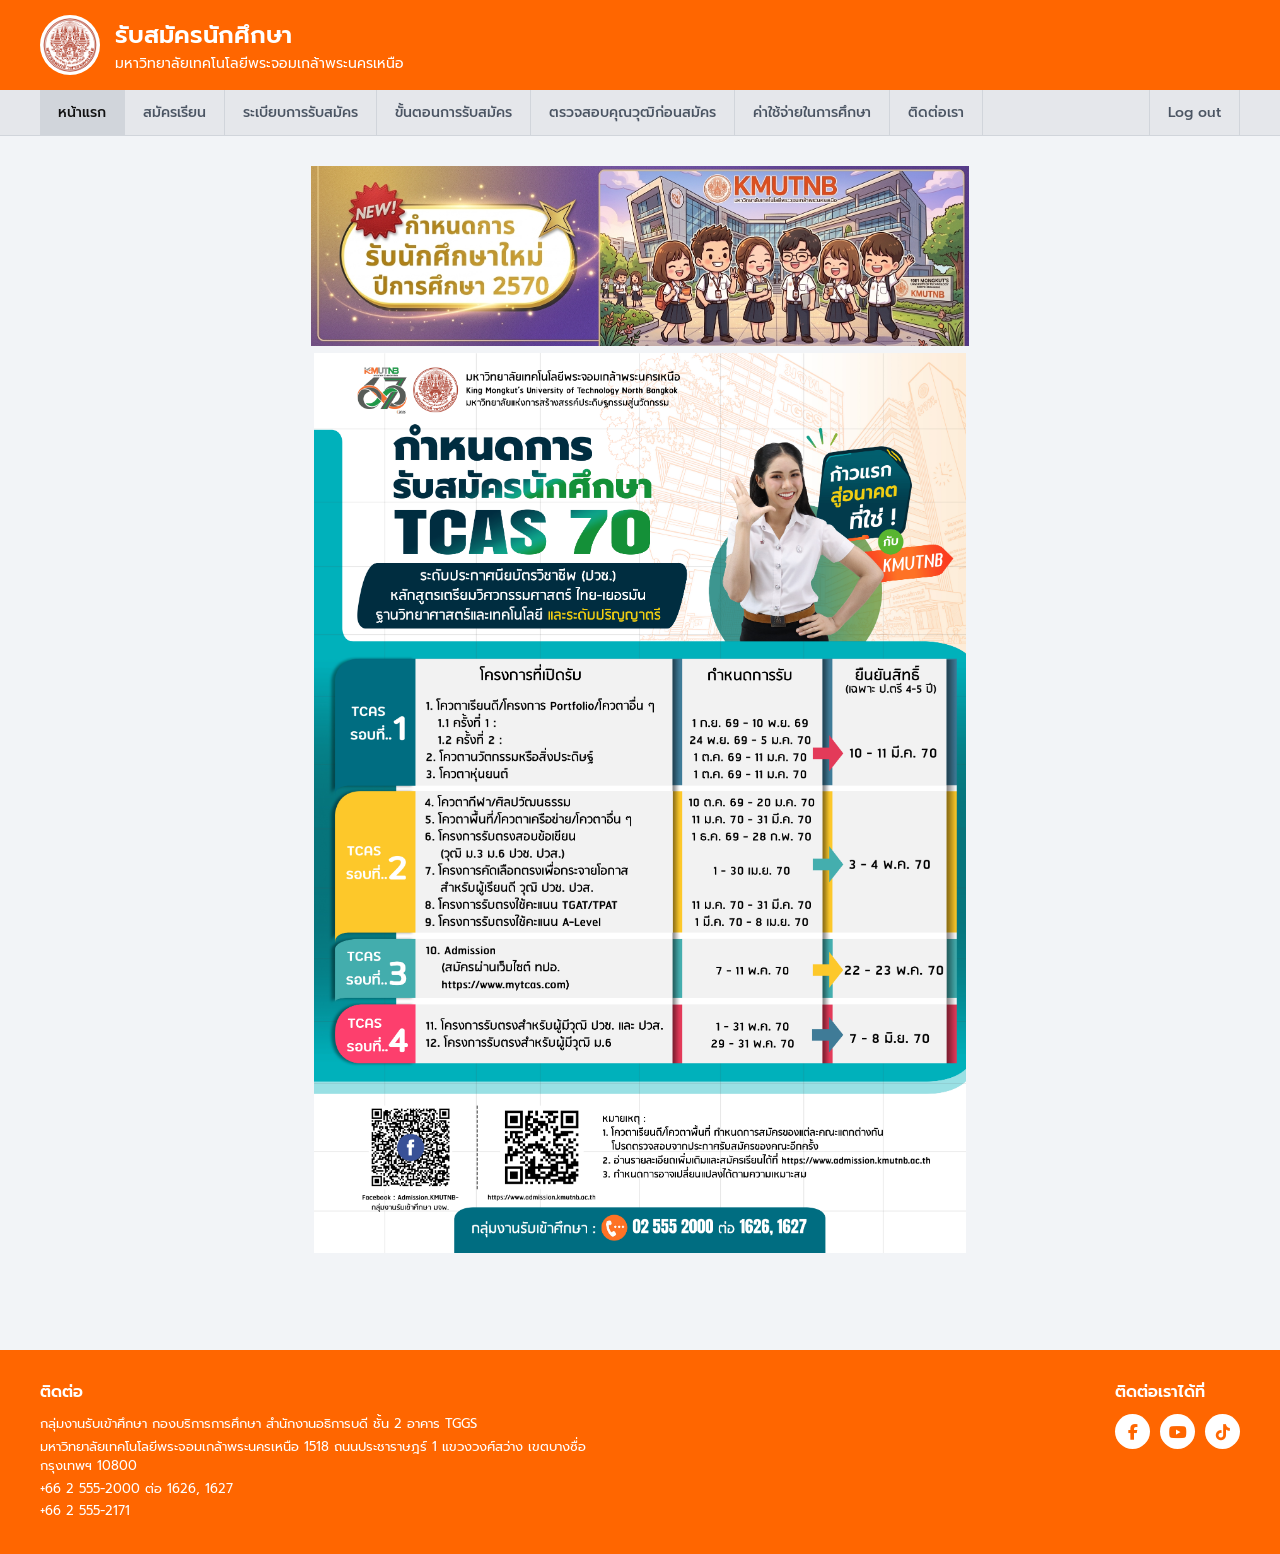
<file: index.html>
<!DOCTYPE html>
<html lang="th">
<head>
    <meta charset="UTF-8">
    <meta name="viewport" content="width=device-width, initial-scale=1.0">
    <title>รับสมัครนักศึกษา มหาวิทยาลัยเทคโนโลยีพระจอมเกล้าพระนครเหนือ</title>
    <link rel="stylesheet" href="Css/style.css">
    <!-- Google Font (Prompt) -->
    <link href="https://fonts.googleapis.com/css2?family=Prompt:wght@300;400;500;600;700&display=swap" rel="stylesheet">
    <!-- FontAwesome Icons -->
    <link rel="stylesheet" href="https://cdnjs.cloudflare.com/ajax/libs/font-awesome/6.4.0/css/all.min.css">
</head>
<body>

    <!-- Top Orange Header -->
    <header class="top-header">
        <div class="header-container">
            <div class="logo-area">
                <!-- [Image] University Logo Top Left -->
                <img src="image/logo_kmutnb.png" alt="Logo KMUTNB" class="img-university-logo">
                <div class="header-title">
                    <h1>รับสมัครนักศึกษา</h1>
                    <h2>มหาวิทยาลัยเทคโนโลยีพระจอมเกล้าพระนครเหนือ</h2>
                </div>
            </div>
        </div>
    </header>

    <!-- Navigation Bar -->
    <nav class="main-nav">
        <div class="nav-container">
            <a href="index.html" class="active">หน้าแรก</a>
            <a href="form_1.html">สมัครเรียน</a>
            <a href="regulations.html">ระเบียบการรับสมัคร</a>
            <a href="process.html">ขั้นตอนการรับสมัคร</a>
            <a href="eligibility.html">ตรวจสอบคุณวุฒิก่อนสมัคร</a>
            <a href="tuition.html">ค่าใช้จ่ายในการศึกษา</a>
            <a href="contact.html">ติดต่อเรา</a>
            <a href="Login.html" class="logout-btn">Log out</a>
        </div>
    </nav>

    <!-- Main Content -->
    <main class="main-content">
        <!-- Academic Year Banner -->
        <div class="banner-top">
            <!-- [Image] Mascot Banner Top Right -->
            <img src="image/1-kmutnb.jpg" alt="Mascot Banner" class="img-banner-mascot">
        </div>

       
                <!-- [Image] Female Student Poster Graphic -->
                <img src="image/Timeline2570.jpg" alt="Student Poster" class="img-poster-girl">
    </main>

    <!-- Bottom Footer -->
    <footer class="main-footer">
        <div class="footer-container">
            <div class="footer-info">
                <h4>ติดต่อ</h4>
                <p>กลุ่มงานรับเข้าศึกษา กองบริการการศึกษา สำนักงานอธิการบดี ชั้น 2 อาคาร TGGS</p>
                <p>มหาวิทยาลัยเทคโนโลยีพระจอมเกล้าพระนครเหนือ 1518 ถนนประชาราษฎร์ 1 แขวงวงศ์สว่าง เขตบางซื่อ กรุงเทพฯ 10800</p>
                <p>+66 2 555-2000 ต่อ 1626, 1627</p>
                <p>+66 2 555-2171</p>
            </div>
            <div class="footer-social">
                <h4>ติดต่อเราได้ที่</h4>
                <div class="social-icons">
                    <a href="https://www.facebook.com/admission.kmutnb/" class="facebook"><i class="fa-brands fa-facebook-f"></i></a>
                    <a href="https://www.youtube.com/c/KMUTNBofficial/videos" class="youtube"><i class="fa-brands fa-youtube"></i></a>
                    <a href="https://www.tiktok.com/@kmutnbofficial" class="tiktok"><i class="fa-brands fa-tiktok"></i></a>
                </div>
            </div>
        </div>
    </footer>

</body>
</html>
</file>
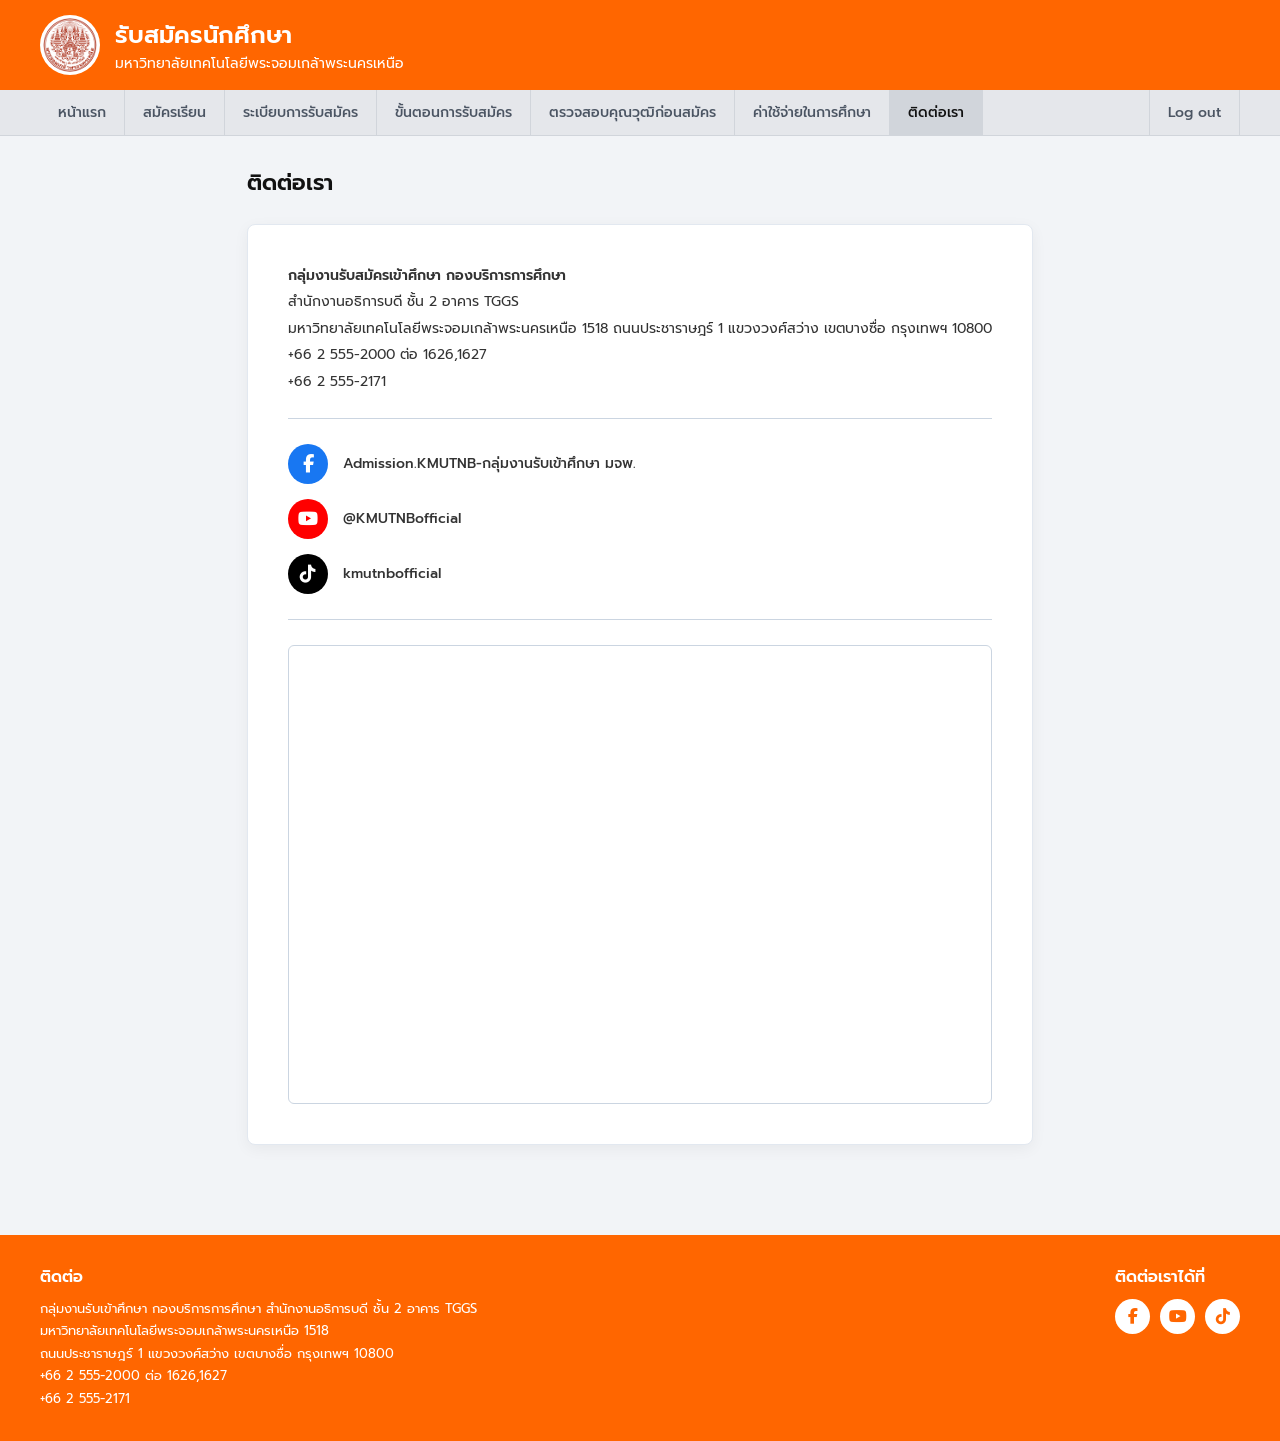
<file: contact.html>
<!DOCTYPE html>
<html lang="th">
<head>
    <meta charset="UTF-8">
    <meta name="viewport" content="width=device-width, initial-scale=1.0">
    <title>ติดต่อเรา - มหาวิทยาลัยเทคโนโลยีพระจอมเกล้าพระนครเหนือ</title>
    <link rel="stylesheet" href="Css/style.css">
    <!-- Google Font (Prompt) -->
    <link href="https://fonts.googleapis.com/css2?family=Prompt:wght@300;400;500;600;700&display=swap" rel="stylesheet">
    <!-- FontAwesome Icons -->
    <link rel="stylesheet" href="https://cdnjs.cloudflare.com/ajax/libs/font-awesome/6.4.0/css/all.min.css">
</head>
<body>

    <!-- Top Header -->
    <header class="top-header">
        <div class="header-container">
            <div class="logo-area">
                <img src="image/logo_kmutnb.png" alt="Logo KMUTNB" class="img-university-logo">
                <div class="header-title">
                    <h1>รับสมัครนักศึกษา</h1>
                    <h2>มหาวิทยาลัยเทคโนโลยีพระจอมเกล้าพระนครเหนือ</h2>
                </div>
            </div>
        </div>
    </header>

    <!-- Navigation Bar -->
    <nav class="main-nav">
        <div class="nav-container">
            <a href="index.html">หน้าแรก</a>
            <a href="form_1.html">สมัครเรียน</a>
            <a href="regulations.html">ระเบียบการรับสมัคร</a>
            <a href="process.html">ขั้นตอนการรับสมัคร</a>
            <a href="eligibility.html">ตรวจสอบคุณวุฒิก่อนสมัคร</a>
            <a href="tuition.html">ค่าใช้จ่ายในการศึกษา</a>
            <a href="contact.html" class="active">ติดต่อเรา</a>
            <a href="Login.html" class="logout-btn">Log out</a>
        </div>
    </nav>

    <!-- Main Content Wrapper -->
    <main class="main-content">
        
        <h2 class="page-title">ติดต่อเรา</h2>

        <div class="contact-container">
            
            <!-- Contact Details Information -->
            <div class="contact-info-section">
                <p class="dept-name">กลุ่มงานรับสมัครเข้าศึกษา กองบริการการศึกษา</p>
                <p>สำนักงานอธิการบดี ชั้น 2 อาคาร TGGS</p>
                <p>มหาวิทยาลัยเทคโนโลยีพระจอมเกล้าพระนครเหนือ 1518 ถนนประชาราษฎร์ 1 แขวงวงศ์สว่าง เขตบางซื่อ กรุงเทพฯ 10800</p>
                <p>+66 2 555-2000 ต่อ 1626,1627</p>
                <p>+66 2 555-2171</p>
            </div>

            <hr class="contact-divider">

            <!-- Social Media Contact Links -->
            <div class="contact-social-section">
                <div class="social-item">
                    <span class="social-icon facebook"><i class="fa-brands fa-facebook-f"></i></span>
                    <span class="social-text">Admission.KMUTNB-กลุ่มงานรับเข้าศึกษา มจพ.</span>
                </div>
                <div class="social-item">
                    <span class="social-icon youtube"><i class="fa-brands fa-youtube"></i></span>
                    <span class="social-text">@KMUTNBofficial</span>
                </div>
                <div class="social-item">
                    <span class="social-icon tiktok"><i class="fa-brands fa-tiktok"></i></span>
                    <span class="social-text">kmutnbofficial</span>
                </div>
            </div>

            <hr class="contact-divider">

            <!-- Google Maps Embedded Layout (KMUTNB Location) -->
            <div class="map-container">
                <iframe 
                    src="https://www.google.com/maps/embed?pb=!1m18!1m12!1m3!1d3874.853036785135!2d100.5122178768822!3d13.819777986584282!2m3!1f0!2f0!3f0!3m2!1i1024!2i768!4f13.1!3m3!1m2!1s0x30e29bca6b6b797b%3A0x629c15b9cb7980e6!2zIOC4quC4suC4h-C4leC4s-C4muC4suC4h-C5gOC4l-C4q-C4suC4q-C4p-C4h8C4muC4seC4h-C4nuC4t-C4iuC4suC4l-C4u-C4l-C4uQ!5e0!3m2!1sth!2sth!4v1700000000000!5m2!1sth!2sth" 
                    width="100%" 
                    height="450" 
                    style="border:0;" 
                    allowfullscreen="" 
                    loading="lazy" 
                    referrerpolicy="no-referrer-when-downgrade">
                </iframe>
            </div>

        </div>

    </main>

    <!-- Bottom Footer -->
    <footer class="main-footer">
        <div class="footer-container">
            <div class="footer-info">
                <h4>ติดต่อ</h4>
                <p>กลุ่มงานรับเข้าศึกษา กองบริการการศึกษา สำนักงานอธิการบดี ชั้น 2 อาคาร TGGS</p>
                <p>มหาวิทยาลัยเทคโนโลยีพระจอมเกล้าพระนครเหนือ 1518</p>
                <p>ถนนประชาราษฎร์ 1 แขวงวงศ์สว่าง เขตบางซื่อ กรุงเทพฯ 10800</p>
                <p>+66 2 555-2000 ต่อ 1626,1627</p>
                <p>+66 2 555-2171</p>
            </div>
            <div class="footer-social">
                <h4>ติดต่อเราได้ที่</h4>
                <div class="social-icons">
                    <a href="https://www.facebook.com/admission.kmutnb/" class="facebook"><i class="fa-brands fa-facebook-f"></i></a>
                    <a href="https://www.youtube.com/c/KMUTNBofficial/videos" class="youtube"><i class="fa-brands fa-youtube"></i></a>
                    <a href="https://www.tiktok.com/@kmutnbofficial" class="tiktok"><i class="fa-brands fa-tiktok"></i></a>
                </div>
            </div>
        </div>
    </footer>

</body>
</html>
</file>
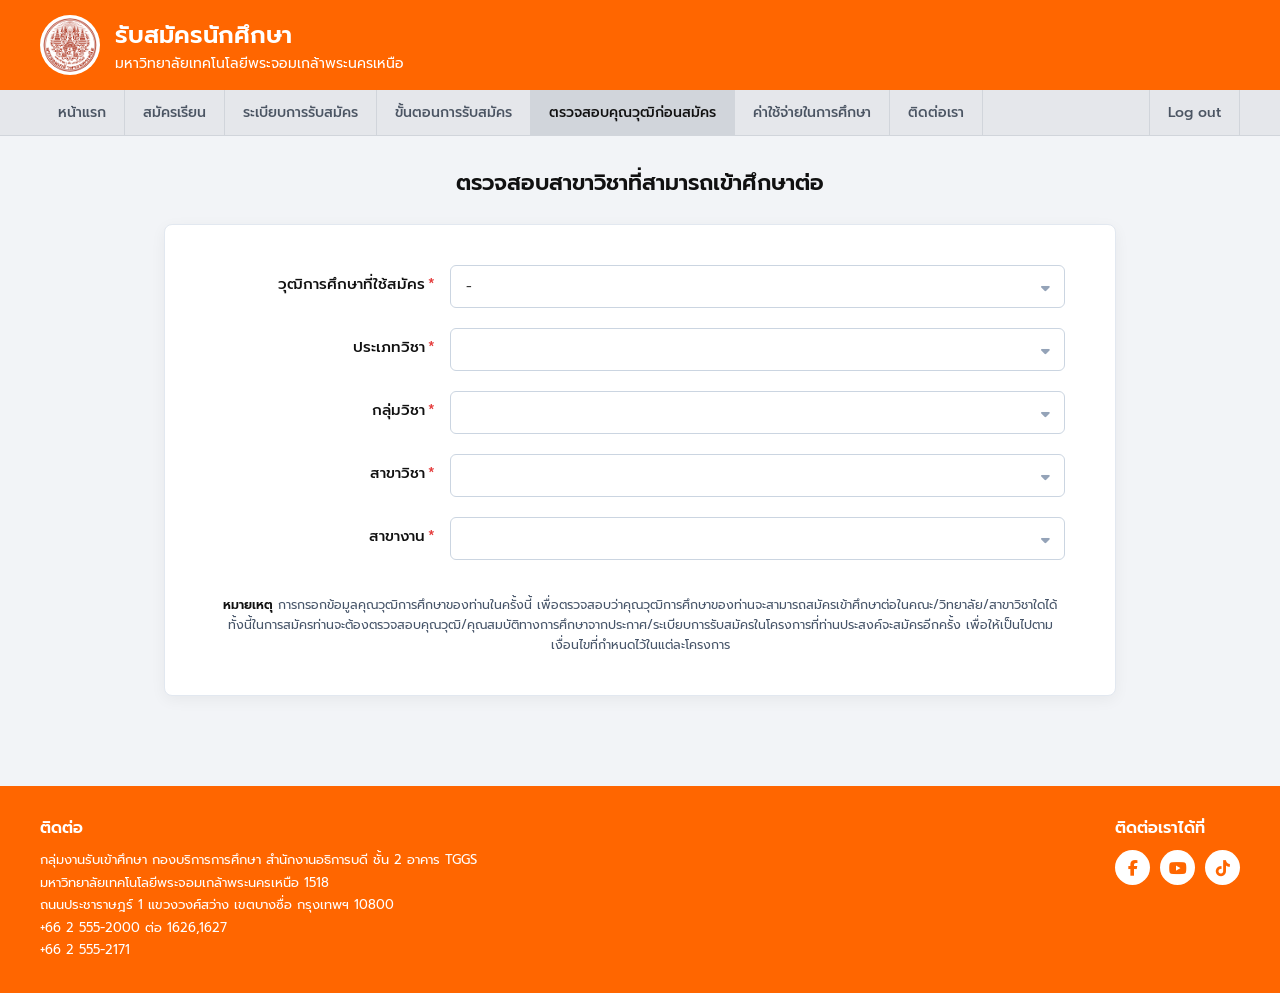
<file: eligibility.html>
<!DOCTYPE html>
<html lang="th">
<head>
    <meta charset="UTF-8">
    <meta name="viewport" content="width=device-width, initial-scale=1.0">
    <title>ตรวจสอบสาขาวิชาที่สามารถเข้าศึกษาต่อ - มหาวิทยาลัยเทคโนโลยีพระจอมเกล้าพระนครเหนือ</title>
    <link rel="stylesheet" href="Css/style.css">
    <!-- Google Font (Prompt) -->
    <link href="https://fonts.googleapis.com/css2?family=Prompt:wght@300;400;500;600;700&display=swap" rel="stylesheet">
    <!-- FontAwesome Icons -->
    <link rel="stylesheet" href="https://cdnjs.cloudflare.com/ajax/libs/font-awesome/6.4.0/css/all.min.css">
</head>
<body>

    <!-- Top Header -->
    <header class="top-header">
        <div class="header-container">
            <div class="logo-area">
                <img src="image/logo_kmutnb.png" alt="Logo KMUTNB" class="img-university-logo">
                <div class="header-title">
                    <h1>รับสมัครนักศึกษา</h1>
                    <h2>มหาวิทยาลัยเทคโนโลยีพระจอมเกล้าพระนครเหนือ</h2>
                </div>
            </div>
        </div>
    </header>

    <!-- Navigation Bar -->
    <nav class="main-nav">
        <div class="nav-container">
            <a href="index.html">หน้าแรก</a>
            <a href="form_1.html">สมัครเรียน</a>
            <a href="regulations.html">ระเบียบการรับสมัคร</a>
            <a href="process.html">ขั้นตอนการรับสมัคร</a>
            <a href="eligibility.html" class="active">ตรวจสอบคุณวุฒิก่อนสมัคร</a>
            <a href="tuition.html">ค่าใช้จ่ายในการศึกษา</a>
            <a href="contact.html">ติดต่อเรา</a>
            <a href="Login.html" class="logout-btn">Log out</a>
        </div>
    </nav>

    <!-- Main Content Wrapper -->
    <main class="main-content">
        
        <h2 class="page-title text-center">ตรวจสอบสาขาวิชาที่สามารถเข้าศึกษาต่อ</h2>

        <div class="check-qualification-container">
            
            <form class="qualification-form">
                
                <div class="form-group">
                    <label for="edu-level">วุฒิการศึกษาที่ใช้สมัคร<span class="required">*</span></label>
                    <div class="select-wrapper">
                        <select id="edu-level" class="form-control">
                            <option value="">-</option>
                            <!-- ตัวเลือกอื่นๆ เพิ่มเติมตามต้องการ -->
                        </select>
                    </div>
                </div>

                <div class="form-group">
                    <label for="edu-category">ประเภทวิชา<span class="required">*</span></label>
                    <div class="select-wrapper">
                        <select id="edu-category" class="form-control">
                            <option value=""></option>
                        </select>
                    </div>
                </div>

                <div class="form-group">
                    <label for="edu-group">กลุ่มวิชา<span class="required">*</span></label>
                    <div class="select-wrapper">
                        <select id="edu-group" class="form-control">
                            <option value=""></option>
                        </select>
                    </div>
                </div>

                <div class="form-group">
                    <label for="major">สาขาวิชา<span class="required">*</span></label>
                    <div class="select-wrapper">
                        <select id="major" class="form-control">
                            <option value=""></option>
                        </select>
                    </div>
                </div>

                <div class="form-group">
                    <label for="sub-major">สาขางาน<span class="required">*</span></label>
                    <div class="select-wrapper">
                        <select id="sub-major" class="form-control">
                            <option value=""></option>
                        </select>
                    </div>
                </div>

            </form>

            <div class="form-remark">
                <p><strong>หมายเหตุ</strong> การกรอกข้อมูลคุณวุฒิการศึกษาของท่านในครั้งนี้ เพื่อตรวจสอบว่าคุณวุฒิการศึกษาของท่านจะสามารถสมัครเข้าศึกษาต่อในคณะ/วิทยาลัย/สาขาวิชาใดได้ ทั้งนี้ในการสมัครท่านจะต้องตรวจสอบคุณวุฒิ/คุณสมบัติทางการศึกษาจากประกาศ/ระเบียบการรับสมัครในโครงการที่ท่านประสงค์จะสมัครอีกครั้ง เพื่อให้เป็นไปตามเงื่อนไขที่กำหนดไว้ในแต่ละโครงการ</p>
            </div>

        </div>

    </main>

    <!-- Bottom Footer -->
    <footer class="main-footer">
        <div class="footer-container">
            <div class="footer-info">
                <h4>ติดต่อ</h4>
                <p>กลุ่มงานรับเข้าศึกษา กองบริการการศึกษา สำนักงานอธิการบดี ชั้น 2 อาคาร TGGS</p>
                <p>มหาวิทยาลัยเทคโนโลยีพระจอมเกล้าพระนครเหนือ 1518</p>
                <p>ถนนประชาราษฎร์ 1 แขวงวงศ์สว่าง เขตบางซื่อ กรุงเทพฯ 10800</p>
                <p>+66 2 555-2000 ต่อ 1626,1627</p>
                <p>+66 2 555-2171</p>
            </div>
            <div class="footer-social">
                <h4>ติดต่อเราได้ที่</h4>
                <div class="social-icons">
                    <a href="https://www.facebook.com/admission.kmutnb/" class="facebook"><i class="fa-brands fa-facebook-f"></i></a>
                    <a href="https://www.youtube.com/c/KMUTNBofficial/videos" class="youtube"><i class="fa-brands fa-youtube"></i></a>
                    <a href="https://www.tiktok.com/@kmutnbofficial" class="tiktok"><i class="fa-brands fa-tiktok"></i></a>
                </div>
            </div>
        </div>
    </footer>

</body>
</html>
</file>
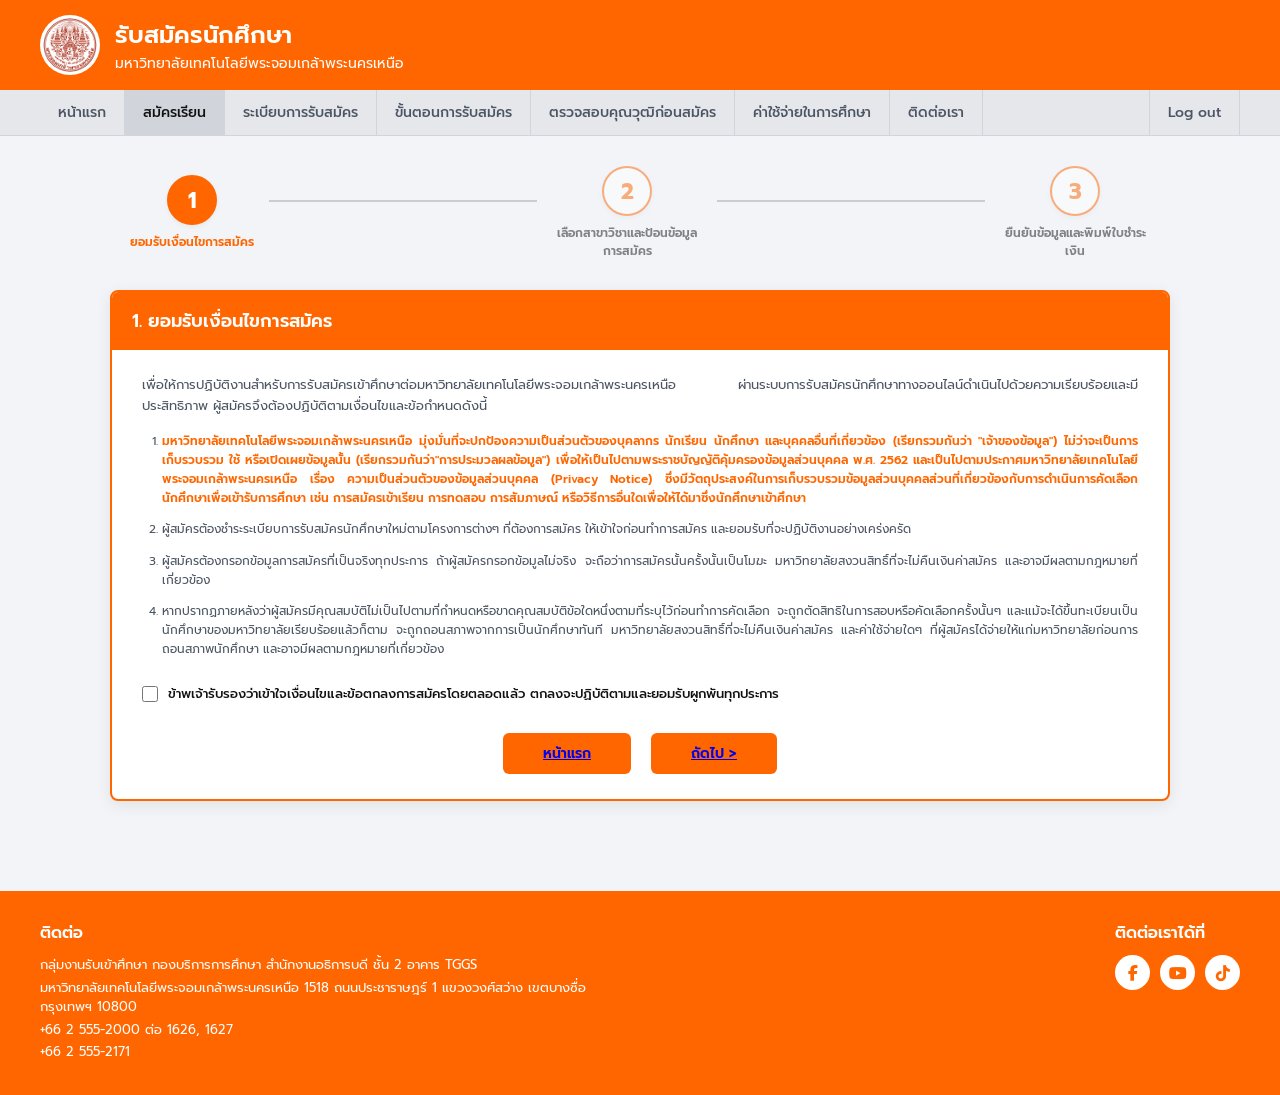
<file: form_1.html>
<!DOCTYPE html>
<html lang="th">
<head>
    <meta charset="UTF-8">
    <meta name="viewport" content="width=device-width, initial-scale=1.0">
    <title>ยอมรับเงื่อนไขการสมัคร - มหาวิทยาลัยเทคโนโลยีพระจอมเกล้าพระนครเหนือ</title>
    <link rel="stylesheet" href="Css/style.css">
    <!-- Google Font (Prompt) -->
    <link href="https://fonts.googleapis.com/css2?family=Prompt:wght@300;400;500;600;700&display=swap" rel="stylesheet">
    <!-- FontAwesome Icons -->
    <link rel="stylesheet" href="https://cdnjs.cloudflare.com/ajax/libs/font-awesome/6.4.0/css/all.min.css">
</head>
<body>

    <!-- Top Orange Header -->
    <header class="top-header">
        <div class="header-container">
            <div class="logo-area">
                <!-- [Image] University Logo Top Left -->
                <img src="image/logo_kmutnb.png" alt="Logo KMUTNB" class="img-university-logo">
                <div class="header-title">
                    <h1>รับสมัครนักศึกษา</h1>
                    <h2>มหาวิทยาลัยเทคโนโลยีพระจอมเกล้าพระนครเหนือ</h2>
                </div>
            </div>
        </div>
    </header>

    <!-- Navigation Bar -->
    <nav class="main-nav">
        <div class="nav-container">
            <a href="index.html">หน้าแรก</a>
            <a href="form_1.html" class="active">สมัครเรียน</a>
            <a href="regulations.html">ระเบียบการรับสมัคร</a>
            <a href="process.html">ขั้นตอนการรับสมัคร</a>
            <a href="eligibility.html">ตรวจสอบคุณวุฒิก่อนสมัคร</a>
            <a href="tuition.html">ค่าใช้จ่ายในการศึกษา</a>
            <a href="contact.html">ติดต่อเรา</a>
            <a href="Login.html" class="logout-btn">Log out</a>
        </div>
    </nav>

    <!-- Main Content -->
    <main class="main-content">
        
        <!-- Step Indicator Bar -->
        <div class="step-wrapper">
            <div class="step-item active">
                <div class="step-circle">1</div>
                <span class="step-label">ยอมรับเงื่อนไขการสมัคร</span>
            </div>
            <div class="step-line"></div>
            <div class="step-item">
                <div class="step-circle">2</div>
                <span class="step-label">เลือกสาขาวิชาและป้อนข้อมูลการสมัคร</span>
            </div>
            <div class="step-line"></div>
            <div class="step-item">
                <div class="step-circle">3</div>
                <span class="step-label">ยืนยันข้อมูลและพิมพ์ใบชำระเงิน</span>
            </div>
        </div>

        <!-- Terms and Conditions Card -->
        <div class="terms-card">
            <div class="terms-header">
                <h3>1. ยอมรับเงื่อนไขการสมัคร</h3>
            </div>
            <div class="terms-body">
                <p class="terms-intro">
                    เพื่อให้การปฏิบัติงานสำหรับการรับสมัครเข้าศึกษาต่อมหาวิทยาลัยเทคโนโลยีพระจอมเกล้าพระนครเหนือ ผ่านระบบการรับสมัครนักศึกษาทางออนไลน์ดำเนินไปด้วยความเรียบร้อยและมีประสิทธิภาพ ผู้สมัครจึงต้องปฏิบัติตามเงื่อนไขและข้อกำหนดดังนี้
                </p>
                
                <ol class="terms-list">
                    <li>
                        <span class="highlight-text">มหาวิทยาลัยเทคโนโลยีพระจอมเกล้าพระนครเหนือ มุ่งมั่นที่จะปกป้องความเป็นส่วนตัวของบุคลากร นักเรียน นักศึกษา และบุคคลอื่นที่เกี่ยวข้อง (เรียกรวมกันว่า "เจ้าของข้อมูล") ไม่ว่าจะเป็นการเก็บรวบรวม ใช้ หรือเปิดเผยข้อมูลนั้น 
                        (เรียกรวมกันว่า"การประมวลผลข้อมูล") เพื่อให้เป็นไปตามพระราชบัญญัติคุ้มครองข้อมูลส่วนบุคคล พ.ศ. 2562 และเป็นไปตามประกาศมหาวิทยาลัยเทคโนโลยีพระจอมเกล้าพระนครเหนือ 
                        เรื่อง ความเป็นส่วนตัวของข้อมูลส่วนบุคคล (Privacy Notice) ซึ่งมีวัตถุประสงค์ในการเก็บรวบรวมข้อมูลส่วนบุคคลส่วนที่เกี่ยวข้องกับการดำเนินการคัดเลือกนักศึกษาเพื่อเข้ารับการศึกษา เช่น 
                        การสมัครเข้าเรียน การทดสอบ การสัมภาษณ์ หรือวิธีการอื่นใดเพื่อให้ได้มาซึ่งนักศึกษาเข้าศึกษา</span>
                    </li>
                    <li>
                        ผู้สมัครต้องชำระระเบียบการรับสมัครนักศึกษาใหม่ตามโครงการต่างๆ ที่ต้องการสมัคร ให้เข้าใจก่อนทำการสมัคร และยอมรับที่จะปฏิบัติงานอย่างเคร่งครัด
                    </li>
                    <li>
                        ผู้สมัครต้องกรอกข้อมูลการสมัครที่เป็นจริงทุกประการ ถ้าผู้สมัครกรอกข้อมูลไม่จริง จะถือว่าการสมัครนั้นครั้งนั้นเป็นโมฆะ มหาวิทยาลัยสงวนสิทธิ์ที่จะไม่คืนเงินค่าสมัคร และอาจมีผลตามกฎหมายที่เกี่ยวข้อง
                    </li>
                    <li>
                        หากปรากฏภายหลังว่าผู้สมัครมีคุณสมบัติไม่เป็นไปตามที่กำหนดหรือขาดคุณสมบัติข้อใดหนึ่งตามที่ระบุไว้ก่อนทำการคัดเลือก จะถูกตัดสิทธิในการสอบหรือคัดเลือกครั้งนั้นๆ และแม้จะได้ขึ้นทะเบียนเป็นนักศึกษาของมหาวิทยาลัยเรียบร้อยแล้วก็ตาม จะถูกถอนสภาพจากการเป็นนักศึกษาทันที มหาวิทยาลัยสงวนสิทธิ์ที่จะไม่คืนเงินค่าสมัคร และค่าใช้จ่ายใดๆ ที่ผู้สมัครได้จ่ายให้แก่มหาวิทยาลัยก่อนการถอนสภาพนักศึกษา และอาจมีผลตามกฎหมายที่เกี่ยวข้อง
                    </li>
                </ol>

                <!-- Checkbox Agreement -->
                <div class="checkbox-container">
                    <label>
                        <input type="checkbox" id="accept-check"> ข้าพเจ้ารับรองว่าเข้าใจเงื่อนไขและข้อตกลงการสมัครโดยตลอดแล้ว ตกลงจะปฏิบัติตามและยอมรับผูกพันทุกประการ
                    </label>
                </div>

                <!-- Navigation Buttons -->
                <div class="action-buttons">
                    <button type="button" class="btn-back"><a href="index.html">หน้าแรก</a></button>
                    <button type="button" class="btn-next"><a href="form_2.html">ถัดไป &gt;</a></button>
                </div>
            </div>
        </div>

    </main>

    <!-- Bottom Footer -->
    <footer class="main-footer">
        <div class="footer-container">
            <div class="footer-info">
                <h4>ติดต่อ</h4>
                <p>กลุ่มงานรับเข้าศึกษา กองบริการการศึกษา สำนักงานอธิการบดี ชั้น 2 อาคาร TGGS</p>
                <p>มหาวิทยาลัยเทคโนโลยีพระจอมเกล้าพระนครเหนือ 1518 ถนนประชาราษฎร์ 1 แขวงวงศ์สว่าง เขตบางซื่อ กรุงเทพฯ 10800</p>
                <p>+66 2 555-2000 ต่อ 1626, 1627</p>
                <p>+66 2 555-2171</p>
            </div>
            <div class="footer-social">
                <h4>ติดต่อเราได้ที่</h4>
                <div class="social-icons">
                    <a href="https://www.facebook.com/admission.kmutnb/" class="facebook"><i class="fa-brands fa-facebook-f"></i></a>
                    <a href="https://www.youtube.com/c/KMUTNBofficial/videos" class="youtube"><i class="fa-brands fa-youtube"></i></a>
                    <a href="https://www.tiktok.com/@kmutnbofficial" class="tiktok"><i class="fa-brands fa-tiktok"></i></a>
                </div>
            </div>
        </div>
    </footer>

</body>
</html>
</file>
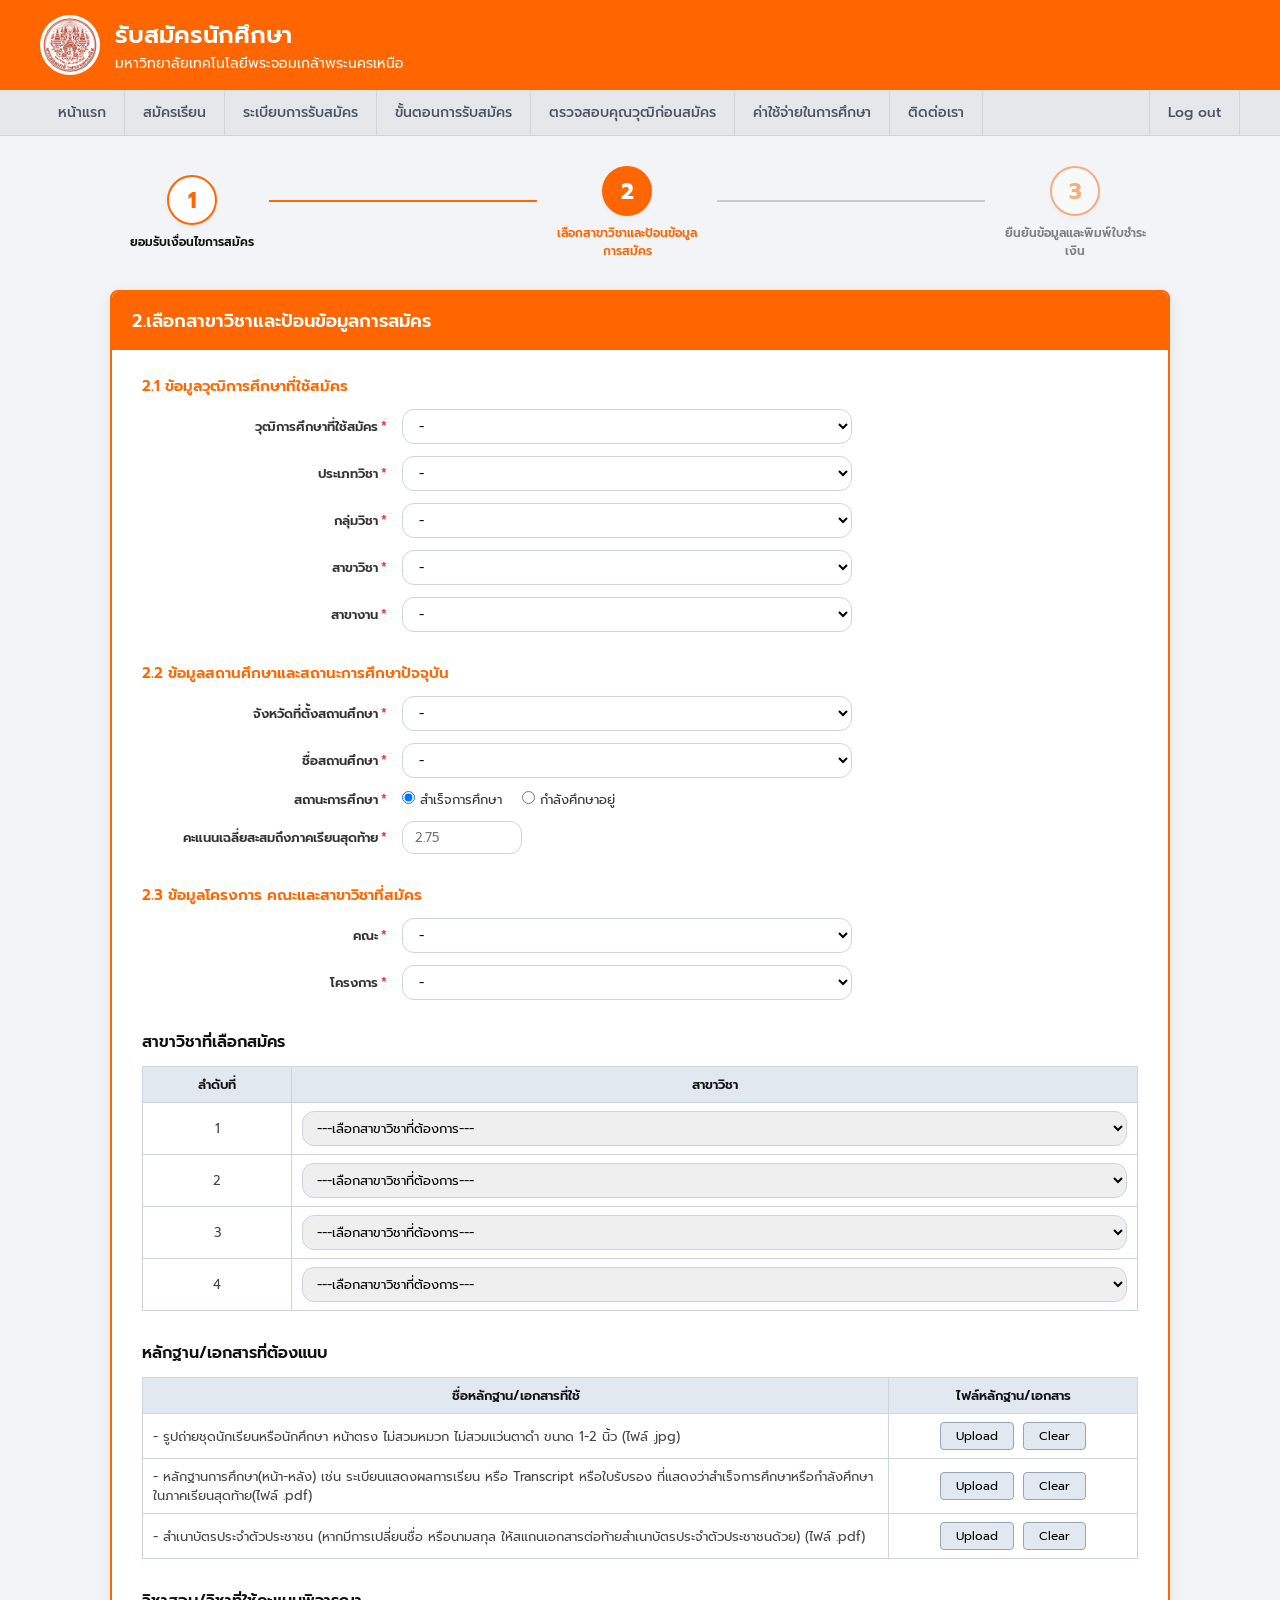
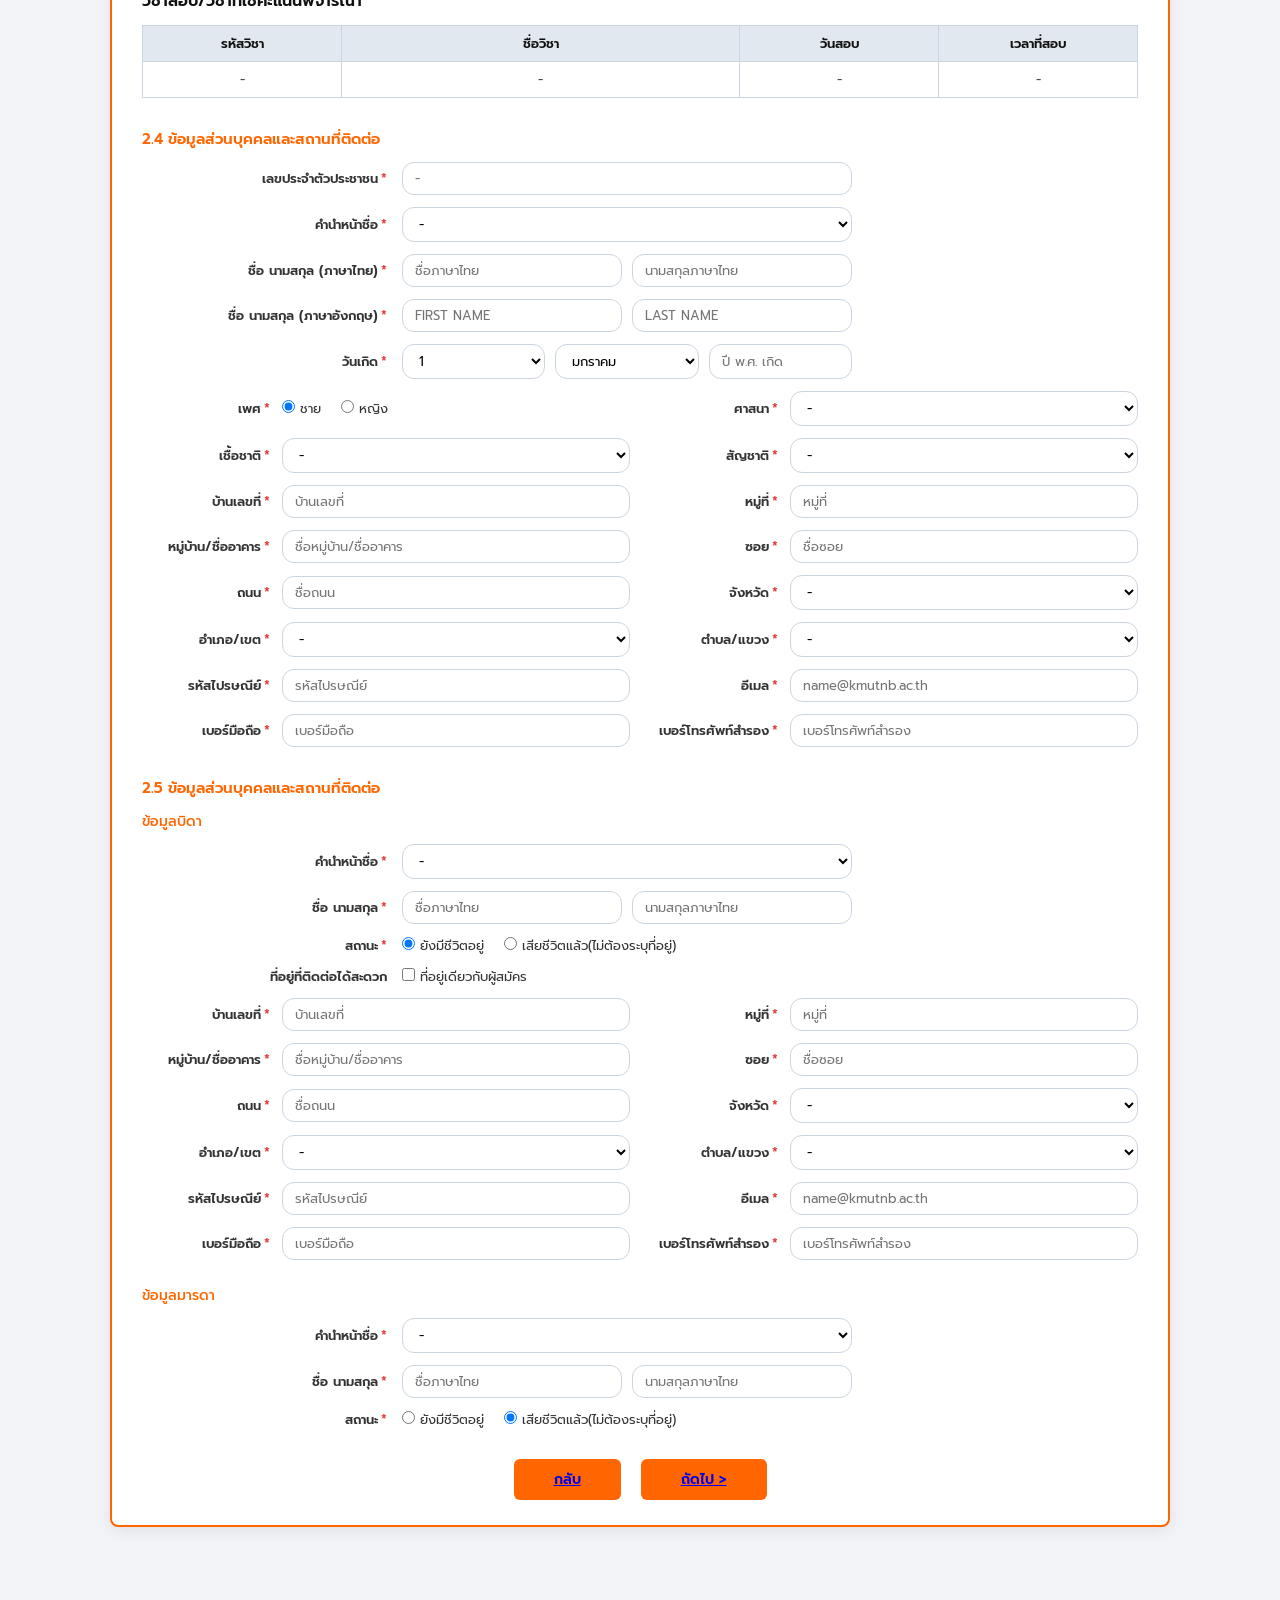
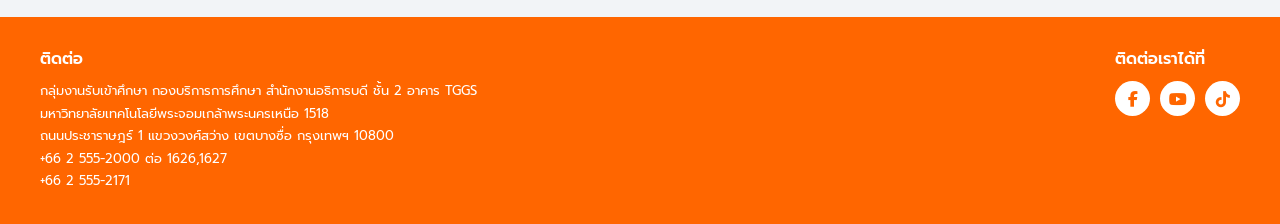
<file: form_2.html>
<!DOCTYPE html>
<html lang="th">
<head>
    <meta charset="UTF-8">
    <meta name="viewport" content="width=device-width, initial-scale=1.0">
    <title>เลือกสาขาวิชาและป้อนข้อมูลการสมัคร - มหาวิทยาลัยเทคโนโลยีพระจอมเกล้าพระนครเหนือ</title>
    <link rel="stylesheet" href="Css/style.css">
    <!-- Google Font (Prompt) -->
    <link href="https://fonts.googleapis.com/css2?family=Prompt:wght@300;400;500;600;700&display=swap" rel="stylesheet">
    <!-- FontAwesome Icons -->
    <link rel="stylesheet" href="https://cdnjs.cloudflare.com/ajax/libs/font-awesome/6.4.0/css/all.min.css">
</head>
<body>

    <!-- Top Header -->
    <header class="top-header">
        <div class="header-container">
            <div class="logo-area">
                <img src="image/logo_kmutnb.png" alt="Logo KMUTNB" class="img-university-logo">
                <div class="header-title">
                    <h1>รับสมัครนักศึกษา</h1>
                    <h2>มหาวิทยาลัยเทคโนโลยีพระจอมเกล้าพระนครเหนือ</h2>
                </div>
            </div>
        </div>
    </header>

    <!-- Navigation Bar -->
    <nav class="main-nav">
        <div class="nav-container">
            <a href="index.html">หน้าแรก</a>
            <a href="form_1.html">สมัครเรียน</a>
            <a href="regulations.html">ระเบียบการรับสมัคร</a>
            <a href="process.html">ขั้นตอนการรับสมัคร</a>
            <a href="eligibility.html">ตรวจสอบคุณวุฒิก่อนสมัคร</a>
            <a href="tuition.html">ค่าใช้จ่ายในการศึกษา</a>
            <a href="contact.html">ติดต่อเรา</a>
            <a href="Login.html" class="logout-btn">Log out</a>
        </div>
    </nav>

    <!-- Main Content Wrapper -->
    <main class="main-content">

        <!-- Step Indicator Bar -->
        <div class="step-wrapper">
            <div class="step-item completed">
                <div class="step-circle">1</div>
                <span class="step-label">ยอมรับเงื่อนไขการสมัคร</span>
            </div>
            <div class="step-line completed"></div>
            <div class="step-item active">
                <div class="step-circle">2</div>
                <span class="step-label">เลือกสาขาวิชาและป้อนข้อมูลการสมัคร</span>
            </div>
            <div class="step-line"></div>
            <div class="step-item">
                <div class="step-circle">3</div>
                <span class="step-label">ยืนยันข้อมูลและพิมพ์ใบชำระเงิน</span>
            </div>
        </div>

        <!-- Main Form Card Container -->
        <div class="form-card">
            <div class="form-header">
                <h3>2.เลือกสาขาวิชาและป้อนข้อมูลการสมัคร</h3>
            </div>

            <form class="application-form">

                <!-- 2.1 ข้อมูลวุฒิการศึกษาที่ใช้สมัคร -->
                <section class="form-section">
                    <h4 class="section-title">2.1 ข้อมูลวุฒิการศึกษาที่ใช้สมัคร</h4>
                    
                    <div class="form-row-single">
                        <label>วุฒิการศึกษาที่ใช้สมัคร<span class="required">*</span></label>
                        <select><option value="">-</option></select>
                    </div>
                    <div class="form-row-single">
                        <label>ประเภทวิชา<span class="required">*</span></label>
                        <select><option value="">-</option></select>
                    </div>
                    <div class="form-row-single">
                        <label>กลุ่มวิชา<span class="required">*</span></label>
                        <select><option value="">-</option></select>
                    </div>
                    <div class="form-row-single">
                        <label>สาขาวิชา<span class="required">*</span></label>
                        <select><option value="">-</option></select>
                    </div>
                    <div class="form-row-single">
                        <label>สาขางาน<span class="required">*</span></label>
                        <select><option value="">-</option></select>
                    </div>
                </section>

                <!-- 2.2 ข้อมูลสถานศึกษาและสถานะการศึกษาปัจจุบัน -->
                <section class="form-section">
                    <h4 class="section-title">2.2 ข้อมูลสถานศึกษาและสถานะการศึกษาปัจจุบัน</h4>

                    <div class="form-row-single">
                        <label>จังหวัดที่ตั้งสถานศึกษา<span class="required">*</span></label>
                        <select><option value="">-</option></select>
                    </div>
                    <div class="form-row-single">
                        <label>ชื่อสถานศึกษา<span class="required">*</span></label>
                        <select><option value="">-</option></select>
                    </div>
                    <div class="form-row-single">
                        <label>สถานะการศึกษา<span class="required">*</span></label>
                        <div class="radio-group">
                            <label><input type="radio" name="edu_status" checked> สำเร็จการศึกษา</label>
                            <label><input type="radio" name="edu_status"> กำลังศึกษาอยู่</label>
                        </div>
                    </div>
                    <div class="form-row-single">
                        <label>คะแนนเฉลี่ยสะสมถึงภาคเรียนสุดท้าย<span class="required">*</span></label>
                        <input type="text" placeholder="2.75" class="input-small">
                    </div>
                </section>

                <!-- 2.3 ข้อมูลโครงการ คณะและสาขาวิชาที่สมัคร -->
                <section class="form-section">
                    <h4 class="section-title">2.3 ข้อมูลโครงการ คณะและสาขาวิชาที่สมัคร</h4>

                    <div class="form-row-single">
                        <label>คณะ<span class="required">*</span></label>
                        <select><option value="">-</option></select>
                    </div>
                    <div class="form-row-single">
                        <label>โครงการ<span class="required">*</span></label>
                        <select><option value="">-</option></select>
                    </div>
                </section>

                <!-- สาขาวิชาที่เลือกสมัคร (Table) -->
                <section class="form-section">
                    <h4 class="table-title">สาขาวิชาที่เลือกสมัคร</h4>
                    <div class="table-responsive">
                        <table class="custom-table">
                            <thead>
                                <tr>
                                    <th width="15%">ลำดับที่</th>
                                    <th width="85%">สาขาวิชา</th>
                                </tr>
                            </thead>
                            <tbody>
                                <tr>
                                    <td class="text-center">1</td>
                                    <td><select><option value="">---เลือกสาขาวิชาที่ต้องการ---</option></select></td>
                                </tr>
                                <tr>
                                    <td class="text-center">2</td>
                                    <td><select><option value="">---เลือกสาขาวิชาที่ต้องการ---</option></select></td>
                                </tr>
                                <tr>
                                    <td class="text-center">3</td>
                                    <td><select><option value="">---เลือกสาขาวิชาที่ต้องการ---</option></select></td>
                                </tr>
                                <tr>
                                    <td class="text-center">4</td>
                                    <td><select><option value="">---เลือกสาขาวิชาที่ต้องการ---</option></select></td>
                                </tr>
                            </tbody>
                        </table>
                    </div>
                </section>

                <!-- หลักฐาน/เอกสารที่ต้องแนบ (Table) -->
                <section class="form-section">
                    <h4 class="table-title">หลักฐาน/เอกสารที่ต้องแนบ</h4>
                    <div class="table-responsive">
                        <table class="custom-table">
                            <thead>
                                <tr>
                                    <th width="75%">ชื่อหลักฐาน/เอกสารที่ใช้</th>
                                    <th width="25%">ไฟล์หลักฐาน/เอกสาร</th>
                                </tr>
                            </thead>
                            <tbody>
                                <tr>
                                    <td>- รูปถ่ายชุดนักเรียนหรือนักศึกษา หน้าตรง ไม่สวมหมวก ไม่สวมแว่นตาดำ ขนาด 1-2 นิ้ว (ไฟล์ .jpg)</td>
                                    <td class="text-center">
                                        <button type="button" class="btn-tbl btn-upload">Upload</button>
                                        <button type="button" class="btn-tbl btn-clear">Clear</button>
                                    </td>
                                </tr>
                                <tr>
                                    <td>- หลักฐานการศึกษา(หน้า-หลัง) เช่น ระเบียนแสดงผลการเรียน หรือ Transcript หรือใบรับรอง ที่แสดงว่าสำเร็จการศึกษาหรือกำลังศึกษาในภาคเรียนสุดท้าย(ไฟล์ .pdf)</td>
                                    <td class="text-center">
                                        <button type="button" class="btn-tbl btn-upload">Upload</button>
                                        <button type="button" class="btn-tbl btn-clear">Clear</button>
                                    </td>
                                </tr>
                                <tr>
                                    <td>- สำเนาบัตรประจำตัวประชาชน (หากมีการเปลี่ยนชื่อ หรือนามสกุล ให้สแกนเอกสารต่อท้ายสำเนาบัตรประจำตัวประชาชนด้วย) (ไฟล์ .pdf)</td>
                                    <td class="text-center">
                                        <button type="button" class="btn-tbl btn-upload">Upload</button>
                                        <button type="button" class="btn-tbl btn-clear">Clear</button>
                                    </td>
                                </tr>
                            </tbody>
                        </table>
                    </div>
                </section>

                <!-- วิชาสอบ/วิชาที่ใช้คะแนนพิจารณา (Table) -->
                <section class="form-section">
                    <h4 class="table-title">วิชาสอบ/วิชาที่ใช้คะแนนพิจารณา</h4>
                    <div class="table-responsive">
                        <table class="custom-table">
                            <thead>
                                <tr>
                                    <th width="20%">รหัสวิชา</th>
                                    <th width="40%">ชื่อวิชา</th>
                                    <th width="20%">วันสอบ</th>
                                    <th width="20%">เวลาที่สอบ</th>
                                </tr>
                            </thead>
                            <tbody>
                                <tr class="text-center">
                                    <td>-</td>
                                    <td>-</td>
                                    <td>-</td>
                                    <td>-</td>
                                </tr>
                            </tbody>
                        </table>
                    </div>
                </section>

                <!-- 2.4 ข้อมูลส่วนบุคคลและสถานที่ติดต่อ -->
                <section class="form-section">
                    <h4 class="section-title">2.4 ข้อมูลส่วนบุคคลและสถานที่ติดต่อ</h4>

                    <div class="form-row-single">
                        <label>เลขประจำตัวประชาชน<span class="required">*</span></label>
                        <input type="text" placeholder="-">
                    </div>
                    <div class="form-row-single">
                        <label>คำนำหน้าชื่อ<span class="required">*</span></label>
                        <select><option value="">-</option></select>
                    </div>
                    <div class="form-row-single">
                        <label>ชื่อ นามสกุล (ภาษาไทย)<span class="required">*</span></label>
                        <div class="input-dual">
                            <input type="text" placeholder="ชื่อภาษาไทย">
                            <input type="text" placeholder="นามสกุลภาษาไทย">
                        </div>
                    </div>
                    <div class="form-row-single">
                        <label>ชื่อ นามสกุล (ภาษาอังกฤษ)<span class="required">*</span></label>
                        <div class="input-dual">
                            <input type="text" placeholder="FIRST NAME">
                            <input type="text" placeholder="LAST NAME">
                        </div>
                    </div>
                    <div class="form-row-single">
                        <label>วันเกิด<span class="required">*</span></label>
                        <div class="input-triple">
                            <select><option value="">1</option></select>
                            <select><option value="">มกราคม</option></select>
                            <input type="text" placeholder="ปี พ.ศ. เกิด">
                        </div>
                    </div>

                    <!-- 2 Column Form Layout -->
                    <div class="form-grid-2">
                        <div class="form-group-grid">
                            <label>เพศ<span class="required">*</span></label>
                            <div class="radio-group">
                                <label><input type="radio" name="gender" checked> ชาย</label>
                                <label><input type="radio" name="gender"> หญิง</label>
                            </div>
                        </div>
                        <div class="form-group-grid">
                            <label>ศาสนา<span class="required">*</span></label>
                            <select><option value="">-</option></select>
                        </div>

                        <div class="form-group-grid">
                            <label>เชื้อชาติ<span class="required">*</span></label>
                            <select><option value="">-</option></select>
                        </div>
                        <div class="form-group-grid">
                            <label>สัญชาติ<span class="required">*</span></label>
                            <select><option value="">-</option></select>
                        </div>

                        <div class="form-group-grid">
                            <label>บ้านเลขที่<span class="required">*</span></label>
                            <input type="text" placeholder="บ้านเลขที่">
                        </div>
                        <div class="form-group-grid">
                            <label>หมู่ที่<span class="required">*</span></label>
                            <input type="text" placeholder="หมู่ที่">
                        </div>

                        <div class="form-group-grid">
                            <label>หมู่บ้าน/ชื่ออาคาร<span class="required">*</span></label>
                            <input type="text" placeholder="ชื่อหมู่บ้าน/ชื่ออาคาร">
                        </div>
                        <div class="form-group-grid">
                            <label>ซอย<span class="required">*</span></label>
                            <input type="text" placeholder="ชื่อซอย">
                        </div>

                        <div class="form-group-grid">
                            <label>ถนน<span class="required">*</span></label>
                            <input type="text" placeholder="ชื่อถนน">
                        </div>
                        <div class="form-group-grid">
                            <label>จังหวัด<span class="required">*</span></label>
                            <select><option value="">-</option></select>
                        </div>

                        <div class="form-group-grid">
                            <label>อำเภอ/เขต<span class="required">*</span></label>
                            <select><option value="">-</option></select>
                        </div>
                        <div class="form-group-grid">
                            <label>ตำบล/แขวง<span class="required">*</span></label>
                            <select><option value="">-</option></select>
                        </div>

                        <div class="form-group-grid">
                            <label>รหัสไปรษณีย์<span class="required">*</span></label>
                            <input type="text" placeholder="รหัสไปรษณีย์">
                        </div>
                        <div class="form-group-grid">
                            <label>อีเมล<span class="required">*</span></label>
                            <input type="email" placeholder="name@kmutnb.ac.th">
                        </div>

                        <div class="form-group-grid">
                            <label>เบอร์มือถือ<span class="required">*</span></label>
                            <input type="text" placeholder="เบอร์มือถือ">
                        </div>
                        <div class="form-group-grid">
                            <label>เบอร์โทรศัพท์สำรอง<span class="required">*</span></label>
                            <input type="text" placeholder="เบอร์โทรศัพท์สำรอง">
                        </div>
                    </div>
                </section>

                <!-- 2.5 ข้อมูลบิดา-มารดา -->
                <section class="form-section">
                    <h4 class="section-title">2.5 ข้อมูลส่วนบุคคลและสถานที่ติดต่อ</h4>
                    
                    <!-- ข้อมูลบิดา -->
                    <div class="sub-section-title">ข้อมูลบิดา</div>
                    <div class="form-row-single">
                        <label>คำนำหน้าชื่อ<span class="required">*</span></label>
                        <select><option value="">-</option></select>
                    </div>
                    <div class="form-row-single">
                        <label>ชื่อ นามสกุล<span class="required">*</span></label>
                        <div class="input-dual">
                            <input type="text" placeholder="ชื่อภาษาไทย">
                            <input type="text" placeholder="นามสกุลภาษาไทย">
                        </div>
                    </div>
                    <div class="form-row-single">
                        <label>สถานะ<span class="required">*</span></label>
                        <div class="radio-group">
                            <label><input type="radio" name="father_status" checked> ยังมีชีวิตอยู่</label>
                            <label><input type="radio" name="father_status"> เสียชีวิตแล้ว(ไม่ต้องระบุที่อยู่)</label>
                        </div>
                    </div>
                    <div class="form-row-single">
                        <label>ที่อยู่ที่ติดต่อได้สะดวก</label>
                        <div class="checkbox-group">
                            <label><input type="checkbox"> ที่อยู่เดียวกับผู้สมัคร</label>
                        </div>
                    </div>

                    <div class="form-grid-2">
                        <div class="form-group-grid">
                            <label>บ้านเลขที่<span class="required">*</span></label>
                            <input type="text" placeholder="บ้านเลขที่">
                        </div>
                        <div class="form-group-grid">
                            <label>หมู่ที่<span class="required">*</span></label>
                            <input type="text" placeholder="หมู่ที่">
                        </div>

                        <div class="form-group-grid">
                            <label>หมู่บ้าน/ชื่ออาคาร<span class="required">*</span></label>
                            <input type="text" placeholder="ชื่อหมู่บ้าน/ชื่ออาคาร">
                        </div>
                        <div class="form-group-grid">
                            <label>ซอย<span class="required">*</span></label>
                            <input type="text" placeholder="ชื่อซอย">
                        </div>

                        <div class="form-group-grid">
                            <label>ถนน<span class="required">*</span></label>
                            <input type="text" placeholder="ชื่อถนน">
                        </div>
                        <div class="form-group-grid">
                            <label>จังหวัด<span class="required">*</span></label>
                            <select><option value="">-</option></select>
                        </div>

                        <div class="form-group-grid">
                            <label>อำเภอ/เขต<span class="required">*</span></label>
                            <select><option value="">-</option></select>
                        </div>
                        <div class="form-group-grid">
                            <label>ตำบล/แขวง<span class="required">*</span></label>
                            <select><option value="">-</option></select>
                        </div>

                        <div class="form-group-grid">
                            <label>รหัสไปรษณีย์<span class="required">*</span></label>
                            <input type="text" placeholder="รหัสไปรษณีย์">
                        </div>
                        <div class="form-group-grid">
                            <label>อีเมล<span class="required">*</span></label>
                            <input type="email" placeholder="name@kmutnb.ac.th">
                        </div>

                        <div class="form-group-grid">
                            <label>เบอร์มือถือ<span class="required">*</span></label>
                            <input type="text" placeholder="เบอร์มือถือ">
                        </div>
                        <div class="form-group-grid">
                            <label>เบอร์โทรศัพท์สำรอง<span class="required">*</span></label>
                            <input type="text" placeholder="เบอร์โทรศัพท์สำรอง">
                        </div>
                    </div>

                    <!-- ข้อมูลมารดา -->
                    <div class="sub-section-title mt-20">ข้อมูลมารดา</div>
                    <div class="form-row-single">
                        <label>คำนำหน้าชื่อ<span class="required">*</span></label>
                        <select><option value="">-</option></select>
                    </div>
                    <div class="form-row-single">
                        <label>ชื่อ นามสกุล<span class="required">*</span></label>
                        <div class="input-dual">
                            <input type="text" placeholder="ชื่อภาษาไทย">
                            <input type="text" placeholder="นามสกุลภาษาไทย">
                        </div>
                    </div>
                    <div class="form-row-single">
                        <label>สถานะ<span class="required">*</span></label>
                        <div class="radio-group">
                            <label><input type="radio" name="mother_status"> ยังมีชีวิตอยู่</label>
                            <label><input type="radio" name="mother_status" checked> เสียชีวิตแล้ว(ไม่ต้องระบุที่อยู่)</label>
                        </div>
                    </div>
                </section>

                <!-- Action Buttons -->
                <div class="action-buttons">
                    <button type="button" class="btn-back"><a href="form_1.html">กลับ</a></button>
                    <button type="button" class="btn-next"><a href="form_3.html">ถัดไป &gt;</a></button>
                </div>

            </form>
        </div>

    </main>

    <!-- Bottom Footer -->
    <footer class="main-footer">
        <div class="footer-container">
            <div class="footer-info">
                <h4>ติดต่อ</h4>
                <p>กลุ่มงานรับเข้าศึกษา กองบริการการศึกษา สำนักงานอธิการบดี ชั้น 2 อาคาร TGGS</p>
                <p>มหาวิทยาลัยเทคโนโลยีพระจอมเกล้าพระนครเหนือ 1518</p>
                <p>ถนนประชาราษฎร์ 1 แขวงวงศ์สว่าง เขตบางซื่อ กรุงเทพฯ 10800</p>
                <p>+66 2 555-2000 ต่อ 1626,1627</p>
                <p>+66 2 555-2171</p>
            </div>
            <div class="footer-social">
                <h4>ติดต่อเราได้ที่</h4>
                <div class="social-icons">
                    <a href="https://www.facebook.com/admission.kmutnb/" class="facebook"><i class="fa-brands fa-facebook-f"></i></a>
                    <a href="https://www.youtube.com/c/KMUTNBofficial/videos" class="youtube"><i class="fa-brands fa-youtube"></i></a>
                    <a href="https://www.tiktok.com/@kmutnbofficial" class="tiktok"><i class="fa-brands fa-tiktok"></i></a>
                </div>
            </div>
        </div>
    </footer>

</body>
</html>
</file>
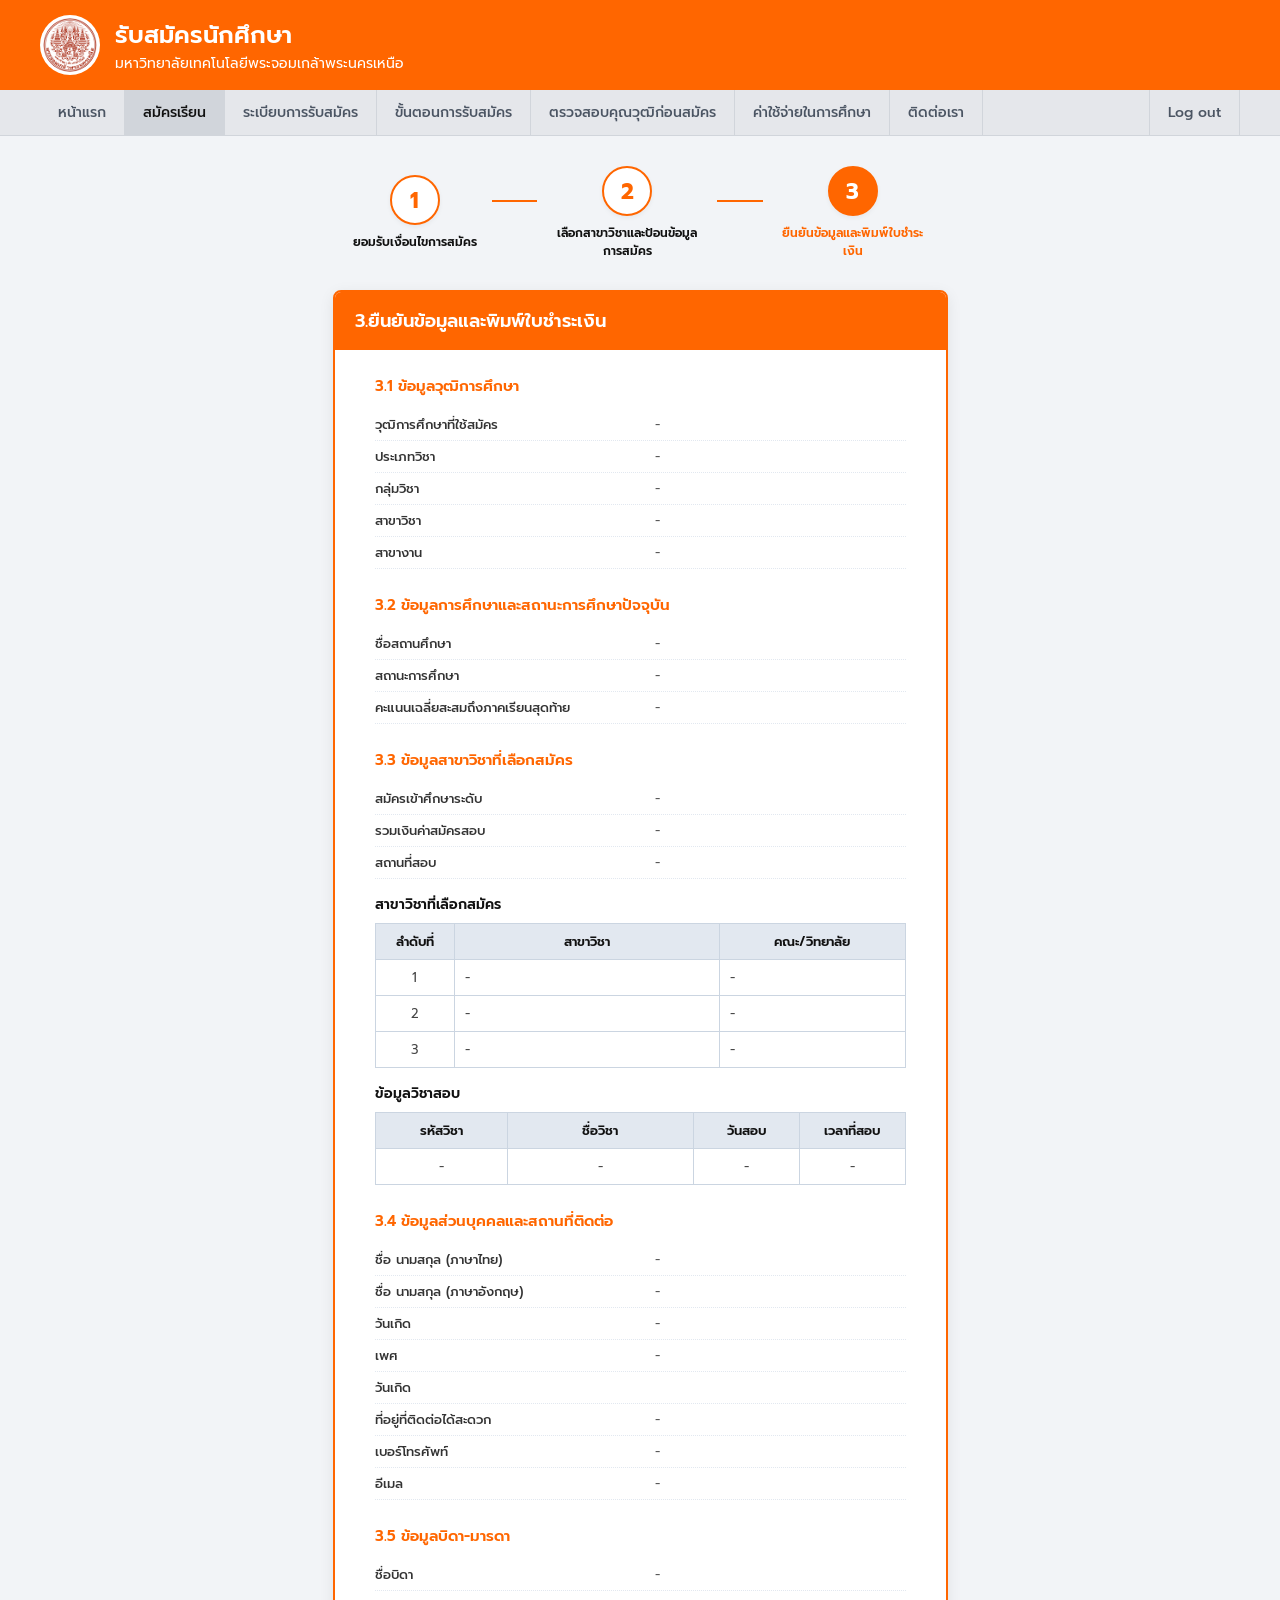
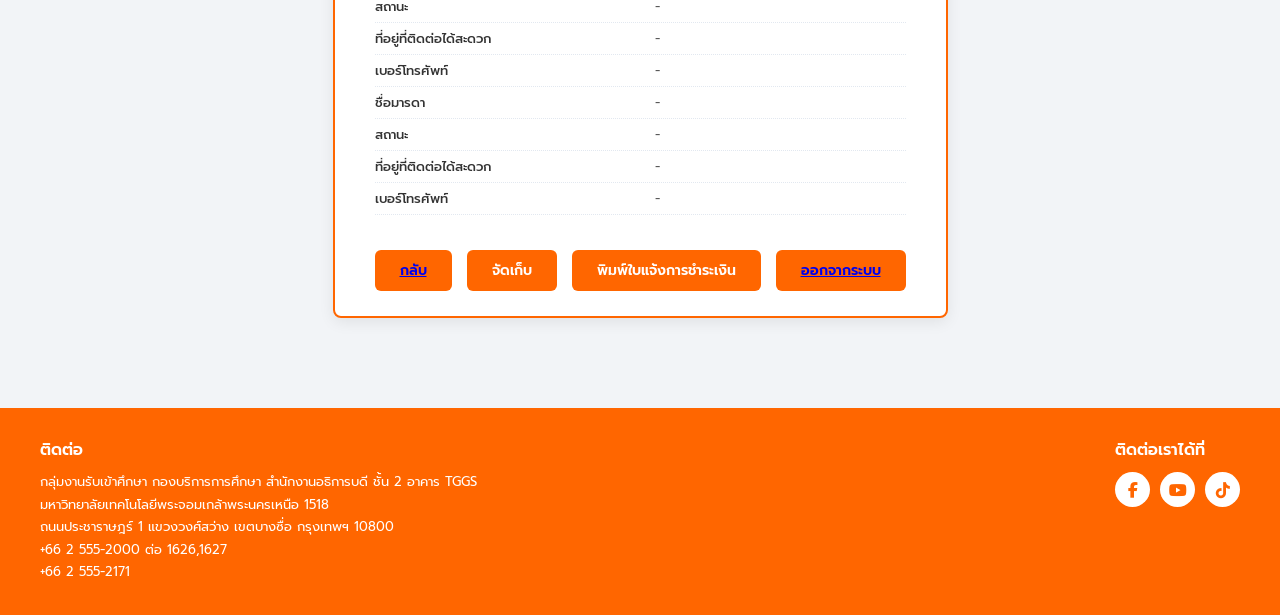
<file: form_3.html>
<!DOCTYPE html>
<html lang="th">
<head>
    <meta charset="UTF-8">
    <meta name="viewport" content="width=device-width, initial-scale=1.0">
    <title>ยืนยันข้อมูลและพิมพ์ใบชำระเงิน - มหาวิทยาลัยเทคโนโลยีพระจอมเกล้าพระนครเหนือ</title>
    <link rel="stylesheet" href="Css/style.css">
    <!-- Google Font (Prompt) -->
    <link href="https://fonts.googleapis.com/css2?family=Prompt:wght@300;400;500;600;700&display=swap" rel="stylesheet">
    <!-- FontAwesome Icons -->
    <link rel="stylesheet" href="https://cdnjs.cloudflare.com/ajax/libs/font-awesome/6.4.0/css/all.min.css">
</head>
<body>

    <!-- Top Header -->
    <header class="top-header">
        <div class="header-container">
            <div class="logo-area">
                <img src="image/logo_kmutnb.png" alt="Logo KMUTNB" class="img-university-logo">
                <div class="header-title">
                    <h1>รับสมัครนักศึกษา</h1>
                    <h2>มหาวิทยาลัยเทคโนโลยีพระจอมเกล้าพระนครเหนือ</h2>
                </div>
            </div>
        </div>
    </header>

    <!-- Navigation Bar -->
    <nav class="main-nav">
        <div class="nav-container">
            <a href="index.html">หน้าแรก</a>
            <a href="form_1.html" class="active">สมัครเรียน</a>
            <a href="regulations.html">ระเบียบการรับสมัคร</a>
            <a href="process.html">ขั้นตอนการรับสมัคร</a>
            <a href="eligibility.html">ตรวจสอบคุณวุฒิก่อนสมัคร</a>
            <a href="tuition.html">ค่าใช้จ่ายในการศึกษา</a>
            <a href="contact.html">ติดต่อเรา</a>
            <a href="Login.html" class="logout-btn">Log out</a>
        </div>
    </nav>

    <!-- Main Content Wrapper -->
    <main class="main-content">

        <!-- Step Indicator Bar -->
        <div class="step-wrapper">
            <div class="step-item completed">
                <div class="step-circle">1</div>
                <span class="step-label">ยอมรับเงื่อนไขการสมัคร</span>
            </div>
            <div class="step-line completed"></div>
            <div class="step-item completed">
                <div class="step-circle">2</div>
                <span class="step-label">เลือกสาขาวิชาและป้อนข้อมูลการสมัคร</span>
            </div>
            <div class="step-line completed"></div>
            <div class="step-item active">
                <div class="step-circle">3</div>
                <span class="step-label">ยืนยันข้อมูลและพิมพ์ใบชำระเงิน</span>
            </div>
        </div>

        <!-- Main Card Container -->
        <div class="form-card">
            <div class="form-header">
                <h3>3.ยืนยันข้อมูลและพิมพ์ใบชำระเงิน</h3>
            </div>

            <div class="confirmation-body">

                <!-- 3.1 ข้อมูลวุฒิการศึกษา -->
                <section class="info-section">
                    <h4 class="section-title">3.1 ข้อมูลวุฒิการศึกษา</h4>
                    <div class="info-row"><span class="info-label">วุฒิการศึกษาที่ใช้สมัคร</span><span class="info-value">-</span></div>
                    <div class="info-row"><span class="info-label">ประเภทวิชา</span><span class="info-value">-</span></div>
                    <div class="info-row"><span class="info-label">กลุ่มวิชา</span><span class="info-value">-</span></div>
                    <div class="info-row"><span class="info-label">สาขาวิชา</span><span class="info-value">-</span></div>
                    <div class="info-row"><span class="info-label">สาขางาน</span><span class="info-value">-</span></div>
                </section>

                <!-- 3.2 ข้อมูลการศึกษาและสถานะการศึกษาปัจจุบัน -->
                <section class="info-section">
                    <h4 class="section-title">3.2 ข้อมูลการศึกษาและสถานะการศึกษาปัจจุบัน</h4>
                    <div class="info-row"><span class="info-label">ชื่อสถานศึกษา</span><span class="info-value">-</span></div>
                    <div class="info-row"><span class="info-label">สถานะการศึกษา</span><span class="info-value">-</span></div>
                    <div class="info-row"><span class="info-label">คะแนนเฉลี่ยสะสมถึงภาคเรียนสุดท้าย</span><span class="info-value">-</span></div>
                </section>

                <!-- 3.3 ข้อมูลสาขาวิชาที่เลือกสมัคร -->
                <section class="info-section">
                    <h4 class="section-title">3.3 ข้อมูลสาขาวิชาที่เลือกสมัคร</h4>
                    <div class="info-row"><span class="info-label">สมัครเข้าศึกษาระดับ</span><span class="info-value">-</span></div>
                    <div class="info-row"><span class="info-label">รวมเงินค่าสมัครสอบ</span><span class="info-value">-</span></div>
                    <div class="info-row"><span class="info-label">สถานที่สอบ</span><span class="info-value">-</span></div>

                    <h4 class="table-title-sm">สาขาวิชาที่เลือกสมัคร</h4>
                    <div class="table-responsive">
                        <table class="custom-table">
                            <thead>
                                <tr>
                                    <th width="15%">ลำดับที่</th>
                                    <th width="50%">สาขาวิชา</th>
                                    <th width="35%">คณะ/วิทยาลัย</th>
                                </tr>
                            </thead>
                            <tbody>
                                <tr><td class="text-center">1</td><td>-</td><td>-</td></tr>
                                <tr><td class="text-center">2</td><td>-</td><td>-</td></tr>
                                <tr><td class="text-center">3</td><td>-</td><td>-</td></tr>
                            </tbody>
                        </table>
                    </div>

                    <h4 class="table-title-sm">ข้อมูลวิชาสอบ</h4>
                    <div class="table-responsive">
                        <table class="custom-table">
                            <thead>
                                <tr>
                                    <th width="25%">รหัสวิชา</th>
                                    <th width="35%">ชื่อวิชา</th>
                                    <th width="20%">วันสอบ</th>
                                    <th width="20%">เวลาที่สอบ</th>
                                </tr>
                            </thead>
                            <tbody>
                                <tr class="text-center">
                                    <td>-</td><td>-</td><td>-</td><td>-</td>
                                </tr>
                            </tbody>
                        </table>
                    </div>
                </section>

                <!-- 3.4 ข้อมูลส่วนบุคคลและสถานที่ติดต่อ -->
                <section class="info-section">
                    <h4 class="section-title">3.4 ข้อมูลส่วนบุคคลและสถานที่ติดต่อ</h4>
                    <div class="info-row"><span class="info-label">ชื่อ นามสกุล (ภาษาไทย)</span><span class="info-value">-</span></div>
                    <div class="info-row"><span class="info-label">ชื่อ นามสกุล (ภาษาอังกฤษ)</span><span class="info-value">-</span></div>
                    <div class="info-row"><span class="info-label">วันเกิด</span><span class="info-value">-</span></div>
                    <div class="info-row"><span class="info-label">เพศ</span><span class="info-value">-</span></div>
                    <div class="info-row"><span class="info-label">วันเกิด</span><span class="info-value"></span></div>
                    <div class="info-row"><span class="info-label">ที่อยู่ที่ติดต่อได้สะดวก</span><span class="info-value">-</span></div>
                    <div class="info-row"><span class="info-label">เบอร์โทรศัพท์</span><span class="info-value">-</span></div>
                    <div class="info-row"><span class="info-label">อีเมล</span><span class="info-value">-</span></div>
                </section>

                <!-- 3.5 ข้อมูลบิดา-มารดา -->
                <section class="info-section">
                    <h4 class="section-title">3.5 ข้อมูลบิดา-มารดา</h4>
                    <div class="info-row"><span class="info-label">ชื่อบิดา</span><span class="info-value">-</span></div>
                    <div class="info-row"><span class="info-label">สถานะ</span><span class="info-value">-</span></div>
                    <div class="info-row"><span class="info-label">ที่อยู่ที่ติดต่อได้สะดวก</span><span class="info-value">-</span></div>
                    <div class="info-row"><span class="info-label">เบอร์โทรศัพท์</span><span class="info-value">-</span></div>
                    <div class="info-row"><span class="info-label">ชื่อมารดา</span><span class="info-value">-</span></div>
                    <div class="info-row"><span class="info-label">สถานะ</span><span class="info-value">-</span></div>
                    <div class="info-row"><span class="info-label">ที่อยู่ที่ติดต่อได้สะดวก</span><span class="info-value">-</span></div>
                    <div class="info-row"><span class="info-label">เบอร์โทรศัพท์</span><span class="info-value">-</span></div>
                </section>

                <!-- Action Buttons -->
                <div class="action-buttons-group">
                    <button type="button" class="btn-action"> <a href="form_2.html">กลับ</a></button>
                    <button type="button" class="btn-action">จัดเก็บ</button>
                    <button type="button" class="btn-action">พิมพ์ใบแจ้งการชำระเงิน</button>
                    <button type="button" class="btn-action"><a href="index.html">ออกจากระบบ</a></button>
                </div>

            </div>
        </div>

    </main>

    <!-- Bottom Footer -->
    <footer class="main-footer">
        <div class="footer-container">
            <div class="footer-info">
                <h4>ติดต่อ</h4>
                <p>กลุ่มงานรับเข้าศึกษา กองบริการการศึกษา สำนักงานอธิการบดี ชั้น 2 อาคาร TGGS</p>
                <p>มหาวิทยาลัยเทคโนโลยีพระจอมเกล้าพระนครเหนือ 1518</p>
                <p>ถนนประชาราษฎร์ 1 แขวงวงศ์สว่าง เขตบางซื่อ กรุงเทพฯ 10800</p>
                <p>+66 2 555-2000 ต่อ 1626,1627</p>
                <p>+66 2 555-2171</p>
            </div>
            <div class="footer-social">
                <h4>ติดต่อเราได้ที่</h4>
                <div class="social-icons">
                    <a href="https://www.facebook.com/admission.kmutnb/" class="facebook"><i class="fa-brands fa-facebook-f"></i></a>
                    <a href="https://www.youtube.com/c/KMUTNBofficial/videos" class="youtube"><i class="fa-brands fa-youtube"></i></a>
                    <a href="https://www.tiktok.com/@kmutnbofficial" class="tiktok"><i class="fa-brands fa-tiktok"></i></a>
                </div>
            </div>
        </div>
    </footer>

</body>
</html>
</file>
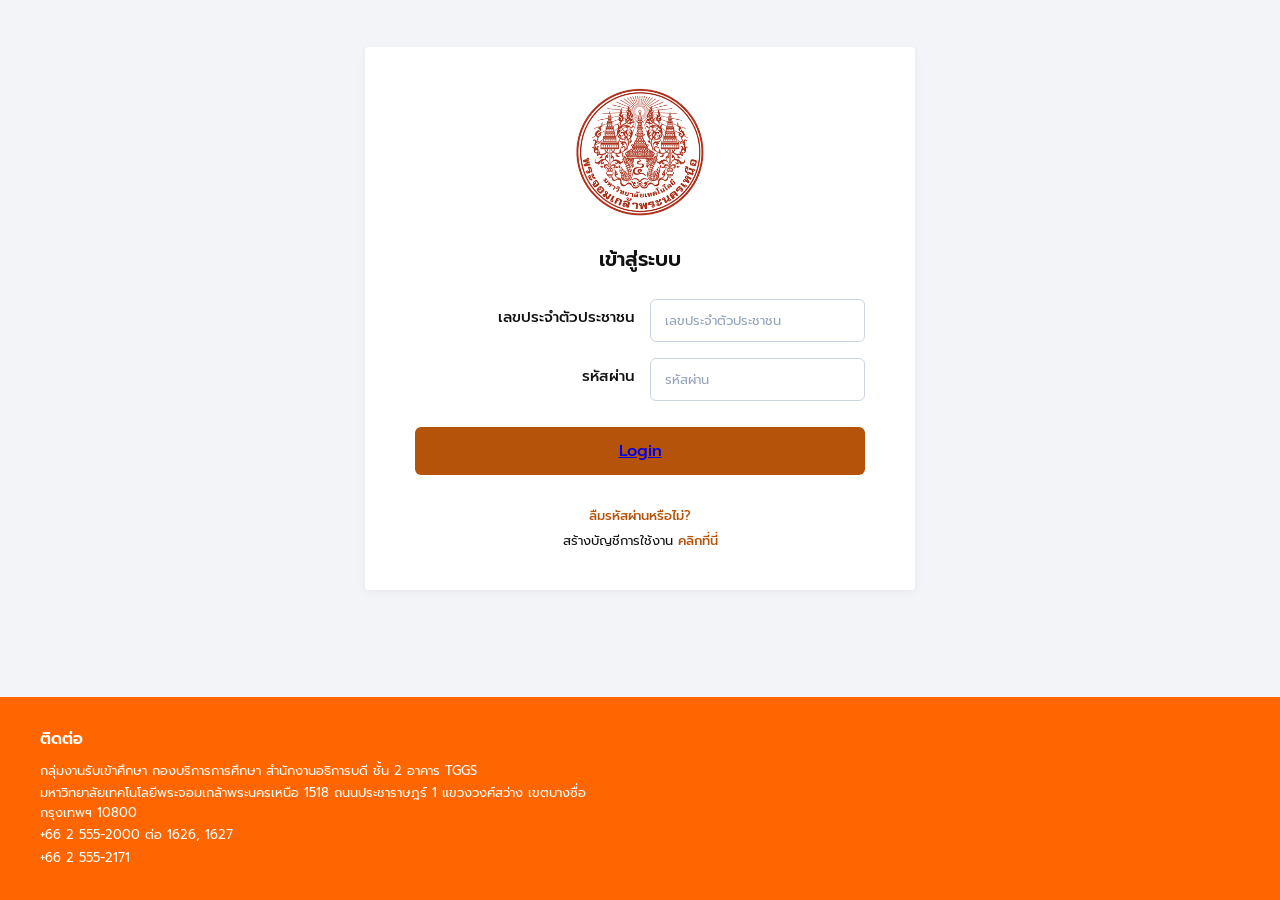
<file: Login.html>
<!DOCTYPE html>
<html lang="th">
<head>
    <meta charset="UTF-8">
    <meta name="viewport" content="width=device-width, initial-scale=1.0">
    <title>เข้าสู่ระบบ - มหาวิทยาลัยเทคโนโลยีพระจอมเกล้าพระนครเหนือ</title>
    <link rel="stylesheet" href="Css/style.css">
    <!-- Google Font (Prompt) -->
    <link href="https://fonts.googleapis.com/css2?family=Prompt:wght@300;400;500;600&display=swap" rel="stylesheet">
</head>
<body>

    <!-- Login Wrapper -->
    <div class="login-wrapper">
        <div class="login-card">
            
            <!-- University Emblem -->
            <div class="logo-container">
                <!-- [Image] University Emblem/Logo -->
                <img src="image/logo_kmutnb.png" alt="KMUTNB Logo" class="img-emblem">
            </div>

            <!-- Page Title -->
            <h2 class="login-title">เข้าสู่ระบบ</h2>

            <!-- Login Form -->
            <form class="login-form">
                
                <!-- National ID / Username -->
                <div class="form-group">
                    <label>เลขประจำตัวประชาชน</label>
                    <input type="text" placeholder="เลขประจำตัวประชาชน" maxlength="13">
                </div>

                <!-- Password -->
                <div class="form-group">
                    <label>รหัสผ่าน</label>
                    <input type="password" placeholder="รหัสผ่าน">
                </div>

                <!-- Login Button -->
                <button type="submit" class="btn-login"><a href="index.html">Login</a></button>

                <!-- Links Section -->
                <div class="auth-links">
                    <a href="#" class="forgot-link">ลืมรหัสผ่านหรือไม่?</a>
                    <p class="register-text">สร้างบัญชีการใช้งาน <a href="Register.html">คลิกที่นี่</a></p>
                </div>

            </form>
        </div>
    </div>

    <!-- Bottom Footer -->
    <footer class="main-footer">
        <div class="footer-container">
            <div class="footer-info">
                <h4>ติดต่อ</h4>
                <p>กลุ่มงานรับเข้าศึกษา กองบริการการศึกษา สำนักงานอธิการบดี ชั้น 2 อาคาร TGGS</p>
                <p>มหาวิทยาลัยเทคโนโลยีพระจอมเกล้าพระนครเหนือ 1518 ถนนประชาราษฎร์ 1 แขวงวงศ์สว่าง เขตบางซื่อ กรุงเทพฯ 10800</p>
                <p>+66 2 555-2000 ต่อ 1626, 1627</p>
                <p>+66 2 555-2171</p>
            </div>
        </div>
    </footer>

</body>
</html>
</file>
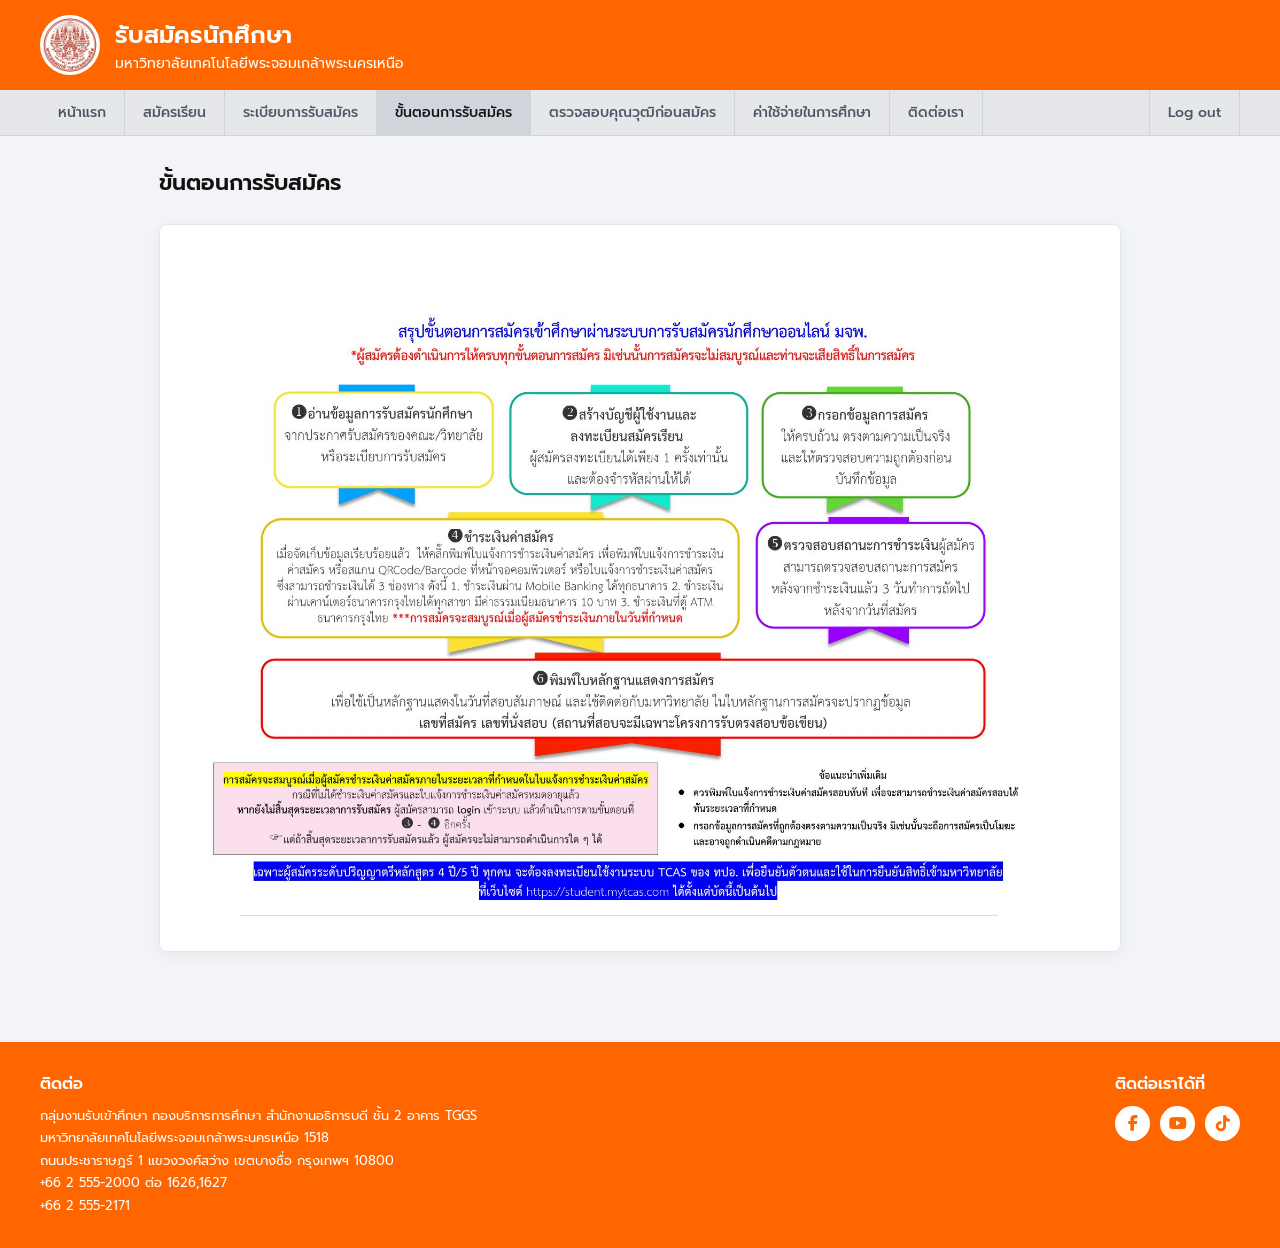
<file: process.html>
<!DOCTYPE html>
<html lang="th">
<head>
    <meta charset="UTF-8">
    <meta name="viewport" content="width=device-width, initial-scale=1.0">
    <title>ขั้นตอนการรับสมัคร - มหาวิทยาลัยเทคโนโลยีพระจอมเกล้าพระนครเหนือ</title>
    <link rel="stylesheet" href="Css/style.css">
    <!-- Google Font (Prompt) -->
    <link href="https://fonts.googleapis.com/css2?family=Prompt:wght@300;400;500;600;700&display=swap" rel="stylesheet">
    <!-- FontAwesome Icons -->
    <link rel="stylesheet" href="https://cdnjs.cloudflare.com/ajax/libs/font-awesome/6.4.0/css/all.min.css">
</head>
<body>

    <!-- Top Header -->
    <header class="top-header">
        <div class="header-container">
            <div class="logo-area">
                <img src="image/logo_kmutnb.png" alt="Logo KMUTNB" class="img-university-logo">
                <div class="header-title">
                    <h1>รับสมัครนักศึกษา</h1>
                    <h2>มหาวิทยาลัยเทคโนโลยีพระจอมเกล้าพระนครเหนือ</h2>
                </div>
            </div>
        </div>
    </header>

    <!-- Navigation Bar -->
    <nav class="main-nav">
        <div class="nav-container">
            <a href="index.html">หน้าแรก</a>
            <a href="form_1.html">สมัครเรียน</a>
            <a href="regulations.html">ระเบียบการรับสมัคร</a>
            <a href="process.html" class="active">ขั้นตอนการรับสมัคร</a>
            <a href="eligibility.html">ตรวจสอบคุณวุฒิก่อนสมัคร</a>
            <a href="tuition.html">ค่าใช้จ่ายในการศึกษา</a>
            <a href="contact.html">ติดต่อเรา</a>
            <a href="Login.html" class="logout-btn">Log out</a>
        </div>
    </nav>

    <!-- Main Content Wrapper -->
    <main class="main-content">
        
        <h2 class="page-title">ขั้นตอนการรับสมัคร</h2>

        <div class="admission-process-card">

            <!-- Image Layout Frame Container -->
            <div class="image-layout-wrapper">
                <img src="image/steprecruitment.jpg" alt="ขั้นตอนการรับสมัคร" class="process-structure-img">
            </div>

        </div>

    </main>

    <!-- Bottom Footer -->
    <footer class="main-footer">
        <div class="footer-container">
            <div class="footer-info">
                <h4>ติดต่อ</h4>
                <p>กลุ่มงานรับเข้าศึกษา กองบริการการศึกษา สำนักงานอธิการบดี ชั้น 2 อาคาร TGGS</p>
                <p>มหาวิทยาลัยเทคโนโลยีพระจอมเกล้าพระนครเหนือ 1518</p>
                <p>ถนนประชาราษฎร์ 1 แขวงวงศ์สว่าง เขตบางซื่อ กรุงเทพฯ 10800</p>
                <p>+66 2 555-2000 ต่อ 1626,1627</p>
                <p>+66 2 555-2171</p>
            </div>
            <div class="footer-social">
                <h4>ติดต่อเราได้ที่</h4>
                <div class="social-icons">
                    <a href="https://www.facebook.com/admission.kmutnb/" class="facebook"><i class="fa-brands fa-facebook-f"></i></a>
                    <a href="https://www.youtube.com/c/KMUTNBofficial/videos" class="youtube"><i class="fa-brands fa-youtube"></i></a>
                    <a href="https://www.tiktok.com/@kmutnbofficial" class="tiktok"><i class="fa-brands fa-tiktok"></i></a>
                </div>
            </div>
        </div>
    </footer>

</body>
</html>
</file>
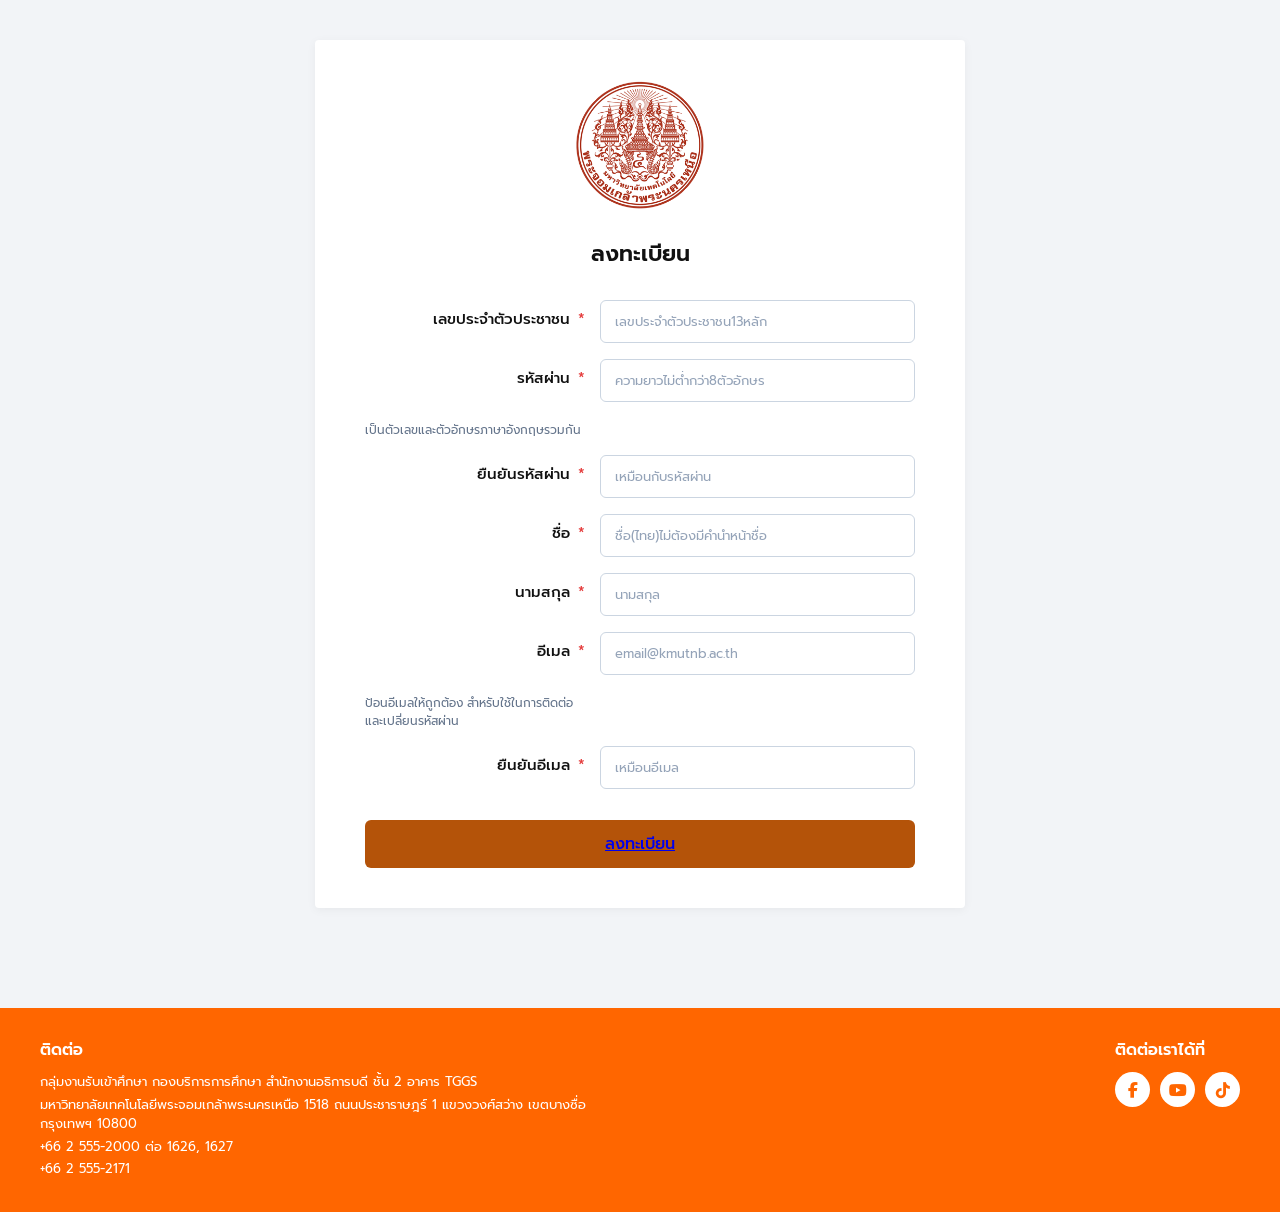
<file: Register.html>
<!DOCTYPE html>
<html lang="th">
<head>
    <meta charset="UTF-8">
    <meta name="viewport" content="width=device-width, initial-scale=1.0">
    <title>ลงทะเบียน - มหาวิทยาลัยเทคโนโลยีพระจอมเกล้าพระนครเหนือ</title>
    <link rel="stylesheet" href="Css/style.css">
    <!-- Google Font (Prompt) -->
    <link href="https://fonts.googleapis.com/css2?family=Prompt:wght@300;400;500;600&display=swap" rel="stylesheet">
    <!-- FontAwesome Icons -->
    <link rel="stylesheet" href="https://cdnjs.cloudflare.com/ajax/libs/font-awesome/6.4.0/css/all.min.css">
</head>
<body>

    <!-- Main Container -->
    <div class="register-wrapper">
        <div class="register-card">
            
            <!-- University Logo -->
            <div class="logo-container">
                <!-- [Image] University Emblem/Logo -->
                <img src="image/logo_kmutnb.png" alt="KMUTNB Logo" class="img-emblem">
            </div>

            <!-- Page Title -->
            <h2 class="register-title">ลงทะเบียน</h2>

            <!-- Registration Form -->
            <form class="register-form">
                
                <!-- National ID -->
                <div class="form-group">
                    <label>เลขประจำตัวประชาชน <span class="required">*</span></label>
                    <input type="text" placeholder="เลขประจำตัวประชาชน13หลัก" maxlength="13">
                </div>

                <!-- Password -->
                <div class="form-group">
                    <label>รหัสผ่าน <span class="required">*</span></label>
                    <div class="input-with-icon">
                        <input type="password" placeholder="ความยาวไม่ต่ำกว่า8ตัวอักษร">
                    </div>
                    <small class="form-hint">เป็นตัวเลขและตัวอักษรภาษาอังกฤษรวมกัน</small>
                </div>

                <!-- Confirm Password -->
                <div class="form-group">
                    <label>ยืนยันรหัสผ่าน <span class="required">*</span></label>
                    <div class="input-with-icon">
                        <input type="password" placeholder="เหมือนกับรหัสผ่าน">
                    </div>
                </div>

                <!-- First Name -->
                <div class="form-group">
                    <label>ชื่อ <span class="required">*</span></label>
                    <input type="text" placeholder="ชื่อ(ไทย)ไม่ต้องมีคำนำหน้าชื่อ">
                </div>

                <!-- Last Name -->
                <div class="form-group">
                    <label>นามสกุล <span class="required">*</span></label>
                    <input type="text" placeholder="นามสกุล">
                </div>

                <!-- Email -->
                <div class="form-group">
                    <label>อีเมล <span class="required">*</span></label>
                    <input type="email" placeholder="email@kmutnb.ac.th">
                    <small class="form-hint">ป้อนอีเมลให้ถูกต้อง สำหรับใช้ในการติดต่อและเปลี่ยนรหัสผ่าน</small>
                </div>

                <!-- Confirm Email -->
                <div class="form-group">
                    <label>ยืนยันอีเมล <span class="required">*</span></label>
                    <input type="email" placeholder="เหมือนอีเมล">
                </div>

                <!-- Submit Button -->
                <button type="submit" class="btn-submit"><a href="Login.html">ลงทะเบียน</a></button>

            </form>
        </div>
    </div>

    <!-- Bottom Footer -->
   <footer class="main-footer">
        <div class="footer-container">
            <div class="footer-info">
                <h4>ติดต่อ</h4>
                <p>กลุ่มงานรับเข้าศึกษา กองบริการการศึกษา สำนักงานอธิการบดี ชั้น 2 อาคาร TGGS</p>
                <p>มหาวิทยาลัยเทคโนโลยีพระจอมเกล้าพระนครเหนือ 1518 ถนนประชาราษฎร์ 1 แขวงวงศ์สว่าง เขตบางซื่อ กรุงเทพฯ 10800</p>
                <p>+66 2 555-2000 ต่อ 1626, 1627</p>
                <p>+66 2 555-2171</p>
            </div>
            <div class="footer-social">
                <h4>ติดต่อเราได้ที่</h4>
                <div class="social-icons">
                    <a href="https://www.facebook.com/admission.kmutnb/" class="facebook"><i class="fa-brands fa-facebook-f"></i></a>
                    <a href="https://www.youtube.com/c/KMUTNBofficial/videos" class="youtube"><i class="fa-brands fa-youtube"></i></a>
                    <a href="https://www.tiktok.com/@kmutnbofficial" class="tiktok"><i class="fa-brands fa-tiktok"></i></a>
                </div>
            </div>
        </div>
    </footer>

</body>
</html>
</file>
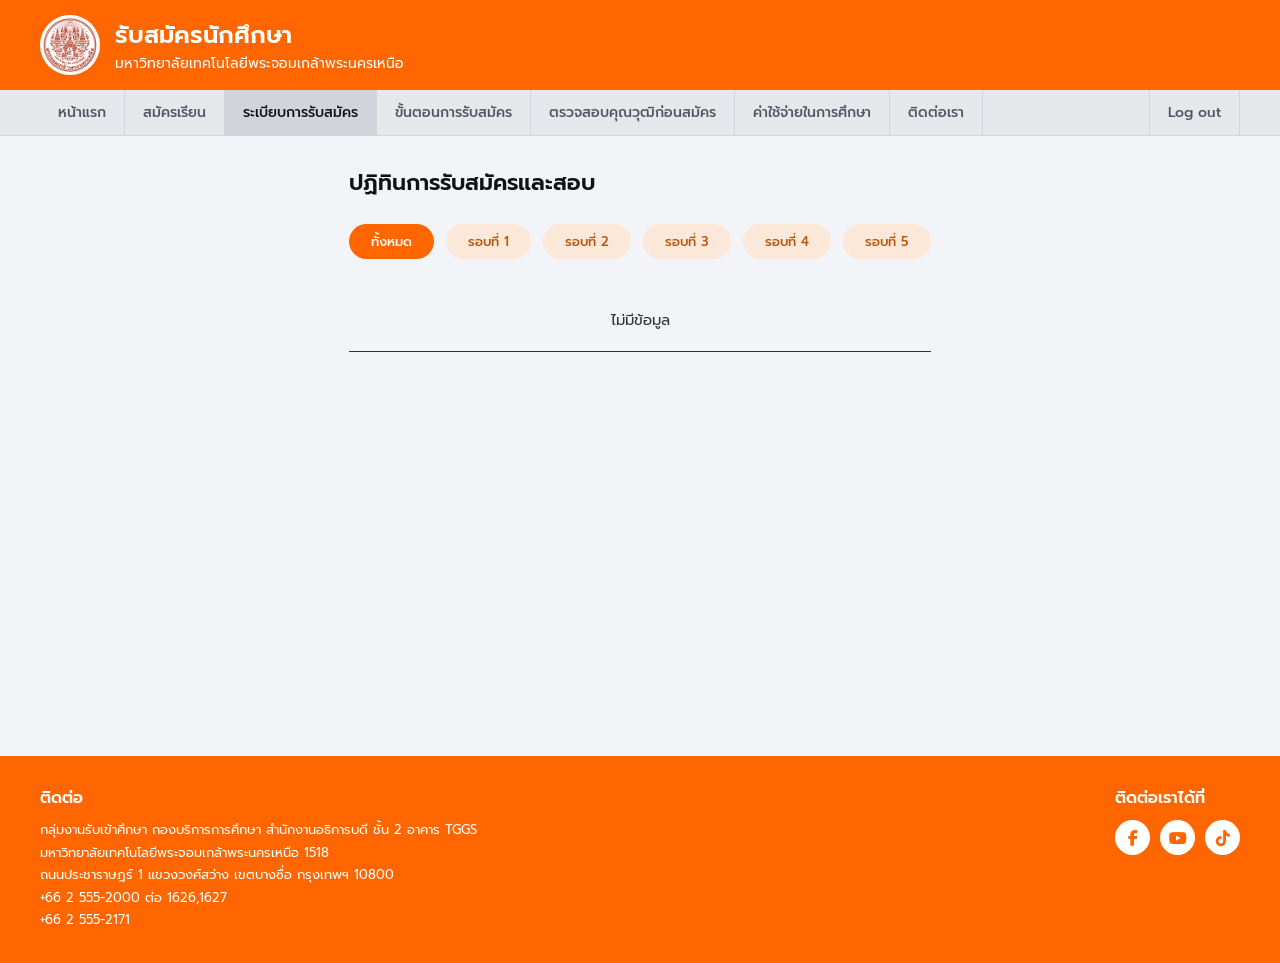
<file: regulations.html>
<!DOCTYPE html>
<html lang="th">
<head>
    <meta charset="UTF-8">
    <meta name="viewport" content="width=device-width, initial-scale=1.0">
    <title>ปฏิทินการรับสมัครและสอบ - มหาวิทยาลัยเทคโนโลยีพระจอมเกล้าพระนครเหนือ</title>
    <link rel="stylesheet" href="Css/style.css">
    <!-- Google Font (Prompt) -->
    <link href="https://fonts.googleapis.com/css2?family=Prompt:wght@300;400;500;600;700&display=swap" rel="stylesheet">
    <!-- FontAwesome Icons -->
    <link rel="stylesheet" href="https://cdnjs.cloudflare.com/ajax/libs/font-awesome/6.4.0/css/all.min.css">
</head>
<body>

    <!-- Top Header -->
    <header class="top-header">
        <div class="header-container">
            <div class="logo-area">
                <img src="image/logo_kmutnb.png" alt="Logo KMUTNB" class="img-university-logo">
                <div class="header-title">
                    <h1>รับสมัครนักศึกษา</h1>
                    <h2>มหาวิทยาลัยเทคโนโลยีพระจอมเกล้าพระนครเหนือ</h2>
                </div>
            </div>
        </div>
    </header>

    <!-- Navigation Bar -->
    <nav class="main-nav">
        <div class="nav-container">
            <a href="index.html">หน้าแรก</a>
            <a href="form_1.html">สมัครเรียน</a>
            <a href="regulations.html" class="active">ระเบียบการรับสมัคร</a>
            <a href="process.html">ขั้นตอนการรับสมัคร</a>
            <a href="eligibility.html">ตรวจสอบคุณวุฒิก่อนสมัคร</a>
            <a href="tuition.html">ค่าใช้จ่ายในการศึกษา</a>
            <a href="contact.html">ติดต่อเรา</a>
            <a href="Login.html" class="logout-btn">Log out</a>
        </div>
    </nav>

    <!-- Main Content Wrapper -->
    <main class="main-content">
        
        <h2 class="page-title">ปฏิทินการรับสมัครและสอบ</h2>

        <!-- Filter Round Pills -->
        <div class="filter-rounds">
            <button class="round-btn active">ทั้งหมด</button>
            <button class="round-btn">รอบที่ 1</button>
            <button class="round-btn">รอบที่ 2</button>
            <button class="round-btn">รอบที่ 3</button>
            <button class="round-btn">รอบที่ 4</button>
            <button class="round-btn">รอบที่ 5</button>
        </div>

        <!-- Content Area -->
        <div class="calendar-content">
            <p class="no-data">ไม่มีข้อมูล</p>
            <hr class="divider-line">
        </div>

    </main>

    <!-- Bottom Footer -->
    <footer class="main-footer">
        <div class="footer-container">
            <div class="footer-info">
                <h4>ติดต่อ</h4>
                <p>กลุ่มงานรับเข้าศึกษา กองบริการการศึกษา สำนักงานอธิการบดี ชั้น 2 อาคาร TGGS</p>
                <p>มหาวิทยาลัยเทคโนโลยีพระจอมเกล้าพระนครเหนือ 1518</p>
                <p>ถนนประชาราษฎร์ 1 แขวงวงศ์สว่าง เขตบางซื่อ กรุงเทพฯ 10800</p>
                <p>+66 2 555-2000 ต่อ 1626,1627</p>
                <p>+66 2 555-2171</p>
            </div>
            <div class="footer-social">
                <h4>ติดต่อเราได้ที่</h4>
                <div class="social-icons">
                    <a href="https://www.facebook.com/admission.kmutnb/" class="facebook"><i class="fa-brands fa-facebook-f"></i></a>
                    <a href="https://www.youtube.com/c/KMUTNBofficial/videos" class="youtube"><i class="fa-brands fa-youtube"></i></a>
                    <a href="https://www.tiktok.com/@kmutnbofficial" class="tiktok"><i class="fa-brands fa-tiktok"></i></a>
                </div>
            </div>
        </div>
    </footer>

</body>
</html>
</file>
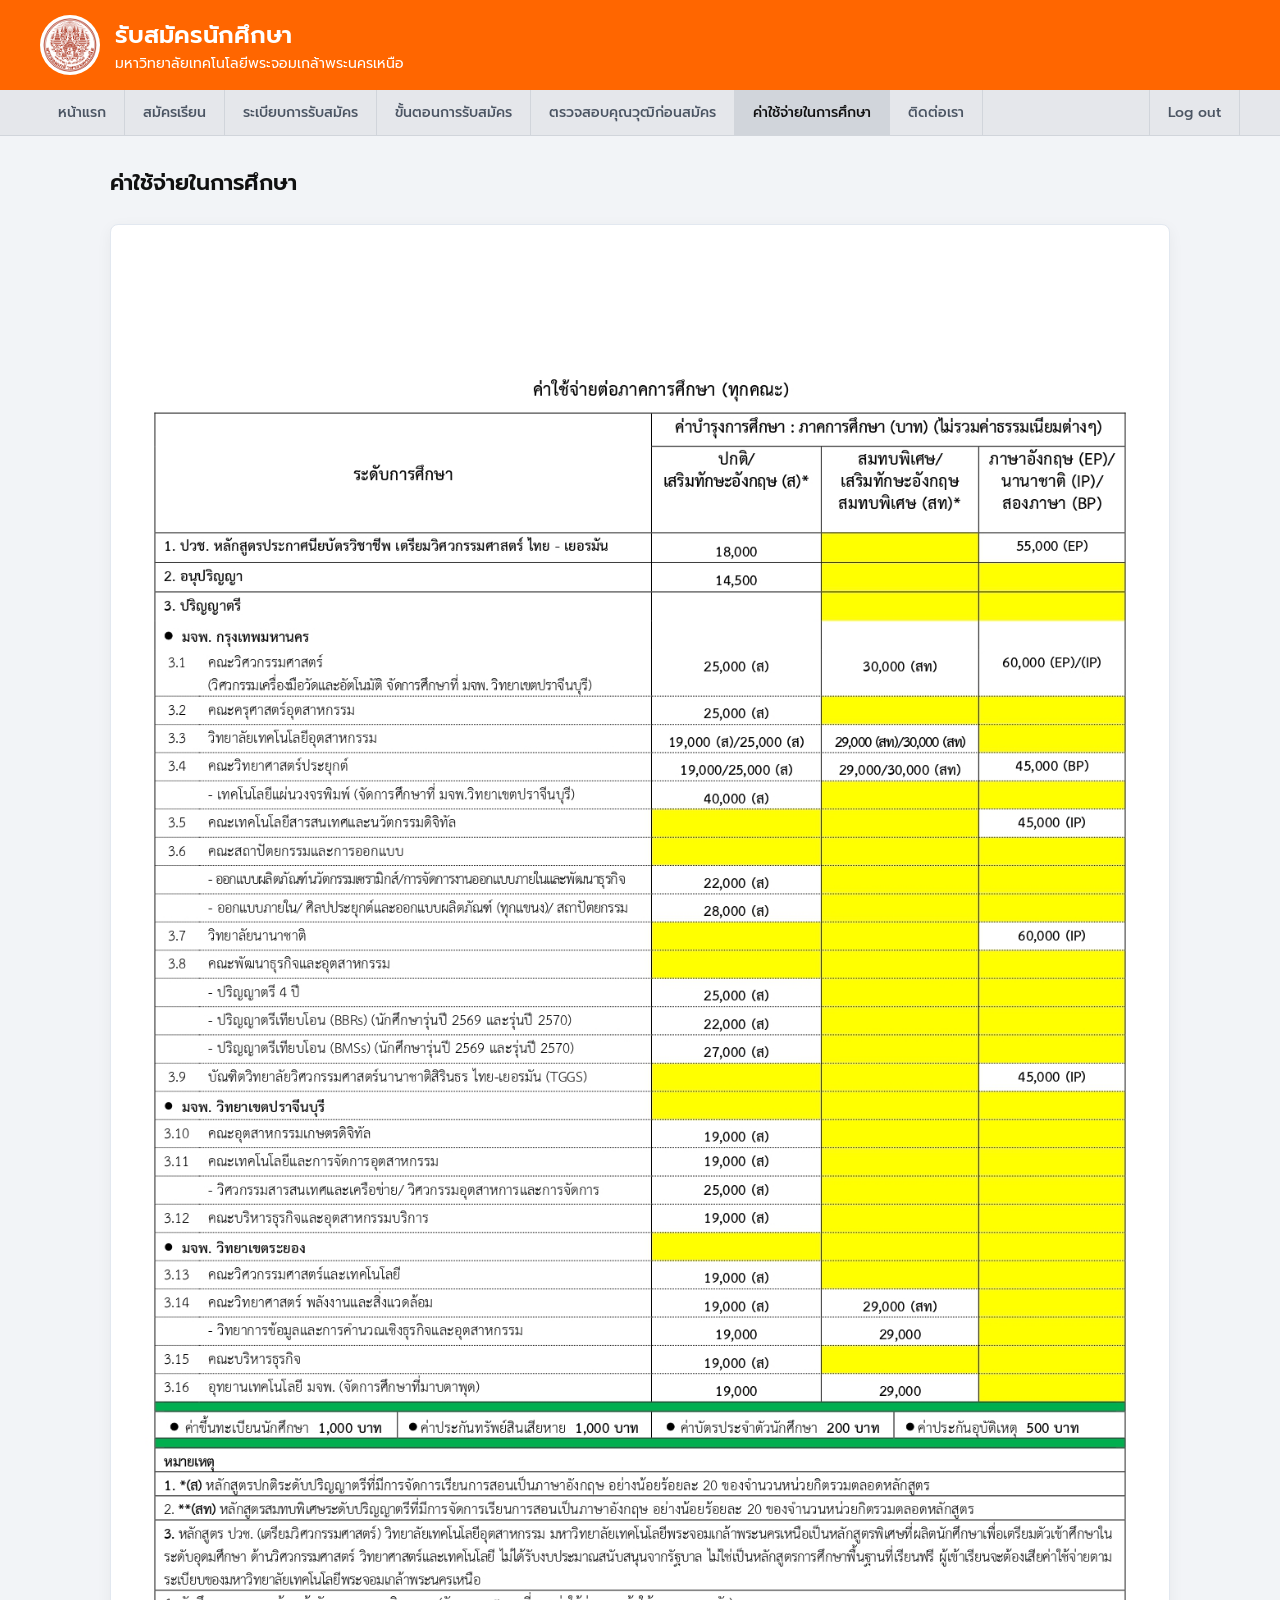
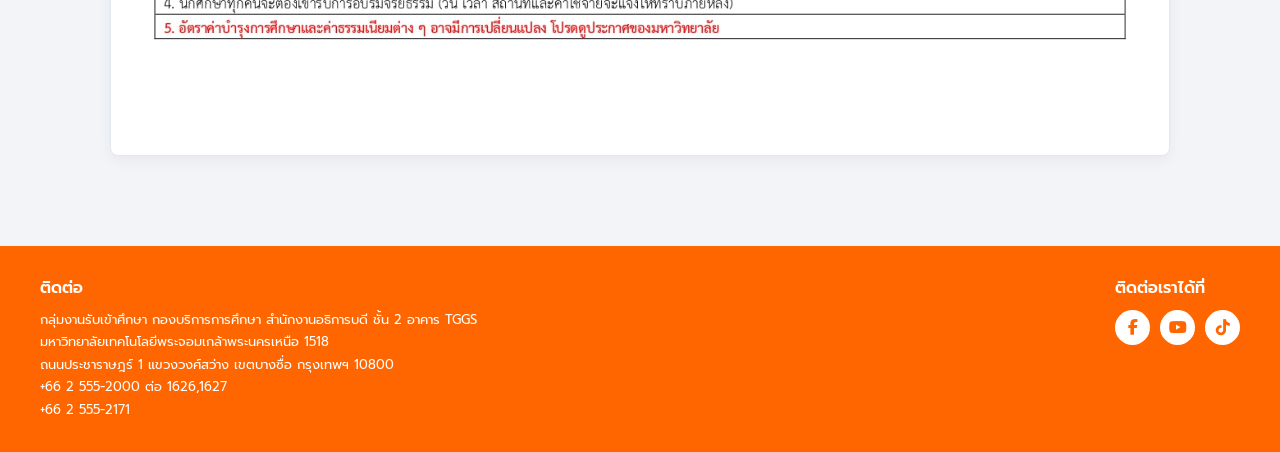
<file: tuition.html>
<!DOCTYPE html>
<html lang="th">
<head>
    <meta charset="UTF-8">
    <meta name="viewport" content="width=device-width, initial-scale=1.0">
    <title>ค่าใช้จ่ายในการศึกษา - มหาวิทยาลัยเทคโนโลยีพระจอมเกล้าพระนครเหนือ</title>
    <link rel="stylesheet" href="Css/style.css">
    <!-- Google Font (Prompt) -->
    <link href="https://fonts.googleapis.com/css2?family=Prompt:wght@300;400;500;600;700&display=swap" rel="stylesheet">
    <!-- FontAwesome Icons -->
    <link rel="stylesheet" href="https://cdnjs.cloudflare.com/ajax/libs/font-awesome/6.4.0/css/all.min.css">
</head>
<body>

    <!-- Top Header -->
    <header class="top-header">
        <div class="header-container">
            <div class="logo-area">
                <img src="image/logo_kmutnb.png" alt="Logo KMUTNB" class="img-university-logo">
                <div class="header-title">
                    <h1>รับสมัครนักศึกษา</h1>
                    <h2>มหาวิทยาลัยเทคโนโลยีพระจอมเกล้าพระนครเหนือ</h2>
                </div>
            </div>
        </div>
    </header>

    <!-- Navigation Bar -->
    <nav class="main-nav">
        <div class="nav-container">
            <a href="index.html">หน้าแรก</a>
            <a href="form_1.html">สมัครเรียน</a>
            <a href="regulations.html">ระเบียบการรับสมัคร</a>
            <a href="process.html">ขั้นตอนการรับสมัคร</a>
            <a href="eligibility.html">ตรวจสอบคุณวุฒิก่อนสมัคร</a>
            <a href="tuition.html" class="active">ค่าใช้จ่ายในการศึกษา</a>
            <a href="contact.html">ติดต่อเรา</a>
            <a href="Login.html" class="logout-btn">Log out</a>
        </div>
    </nav>

    <!-- Main Content Wrapper -->
    <main class="main-content">
        
        <h2 class="page-title">ค่าใช้จ่ายในการศึกษา</h2>

        <div class="fee-content-card">
            
            <!-- Image Layout Frame Container -->
            <div class="image-layout-wrapper">
                <img src="image/fee2569_page-0001.jpg" alt="ค่าใช้จ่ายในการศึกษา" class="fee-structure-img">
            </div>

        </div>

    </main>

    <!-- Bottom Footer -->
    <footer class="main-footer">
        <div class="footer-container">
            <div class="footer-info">
                <h4>ติดต่อ</h4>
                <p>กลุ่มงานรับเข้าศึกษา กองบริการการศึกษา สำนักงานอธิการบดี ชั้น 2 อาคาร TGGS</p>
                <p>มหาวิทยาลัยเทคโนโลยีพระจอมเกล้าพระนครเหนือ 1518</p>
                <p>ถนนประชาราษฎร์ 1 แขวงวงศ์สว่าง เขตบางซื่อ กรุงเทพฯ 10800</p>
                <p>+66 2 555-2000 ต่อ 1626,1627</p>
                <p>+66 2 555-2171</p>
            </div>
            <div class="footer-social">
                <h4>ติดต่อเราได้ที่</h4>
                <div class="social-icons">
                    <a href="https://www.facebook.com/admission.kmutnb/" class="facebook"><i class="fa-brands fa-facebook-f"></i></a>
                    <a href="https://www.youtube.com/c/KMUTNBofficial/videos" class="youtube"><i class="fa-brands fa-youtube"></i></a>
                    <a href="https://www.tiktok.com/@kmutnbofficial" class="tiktok"><i class="fa-brands fa-tiktok"></i></a>
                </div>
            </div>
        </div>
    </footer>

</body>
</html>
</file>
<file: Css/style.css>
* {
    margin: 0;
    padding: 0;
    box-sizing: border-box;
    font-family: 'Prompt', sans-serif;
}

body {
    background-color: #f2f4f7;
    color: #333;
}

/* Orange Top Header */
.top-header {
    background-color: #ff6600;
    padding: 15px 20px;
}

.header-container {
    max-width: 1200px;
    margin: 0 auto;
}

.logo-area {
    display: flex;
    align-items: center;
    gap: 15px;
}

/* University Logo Image Styling */
.img-university-logo {
    width: 60px;
    height: 60px;
    object-fit: contain;
    background: #fff;
    border-radius: 50%;
    padding: 3px;
}

.header-title h1 {
    color: #fff;
    font-size: 24px;
    font-weight: 600;
}

.header-title h2 {
    color: #fff;
    font-size: 14px;
    font-weight: 400;
}

/* Navigation Bar */
.main-nav {
    background-color: #e5e7eb;
    border-bottom: 1px solid #d1d5db;
    overflow-x: auto;
}

.nav-container {
    max-width: 1200px;
    margin: 0 auto;
    display: flex;
    white-space: nowrap;
}

.main-nav a {
    padding: 12px 18px;
    text-decoration: none;
    color: #4b5563;
    font-size: 14px;
    font-weight: 500;
    border-right: 1px solid #d1d5db;
}

.main-nav a:hover, .main-nav a.active {
    background-color: #d1d5db;
    color: #111;
}

.main-nav a.logout-btn {
    margin-left: auto;
    border-left: 1px solid #d1d5db;
}

/* Main Content Wrapper */
.main-content {
    max-width: 900px;
    margin: 30px auto;
    padding: 0 15px;
}

/* Banner Mascot Image Styling */
.img-banner-mascot {
    max-height: 180px;
    object-fit: contain;
    width: 100%;
}

/* Poster Card Layout */


/* Poster Girl Graphic Image Styling */
.img-poster-girl {
    position: contain;
    width: 840px;
    height: 900px;
    
    object-fit: contain;
}

/* Bottom Footer Section */
.main-footer {
    background-color: #ff6600;
    color: #fff;
    padding: 30px 20px;
    margin-top: 40px;
}

.footer-container {
    max-width: 1200px;
    margin: 0 auto;
    display: flex;
    flex-wrap: wrap;
    justify-content: space-between;
    gap: 20px;
}

.footer-info {
    max-width: 600px;
}

.footer-info h4, .footer-social h4 {
    font-size: 16px;
    margin-bottom: 10px;
    font-weight: 600;
}

.footer-info p {
    font-size: 13px;
    line-height: 1.5;
    margin-bottom: 5px;
}

.social-icons {
    display: flex;
    gap: 10px;
}

.social-icons a {
    display: inline-flex;
    justify-content: center;
    align-items: center;
    width: 35px;
    height: 35px;
    background: #fff;
    color: #ff6600;
    border-radius: 50%;
    text-decoration: none;
    font-size: 16px;
    transition: 0.3s;
}

.social-icons a:hover {
    background: #333;
    color: #fff;
}

* {
    margin: 0;
    padding: 0;
    box-sizing: border-box;
    font-family: 'Prompt', sans-serif;
}

body {
    background-color: #ededed;
    color: #333;
    display: flex;
    flex-direction: column;
    min-height: 100vh;
}

/* Register Wrapper */
.register-wrapper {
    flex: 1;
    display: flex;
    justify-content: center;
    align-items: center;
    padding: 40px 20px;
}

/* Register Card Container */
.register-card {
    background: #fff;
    width: 100%;
    max-width: 650px;
    padding: 40px 50px;
    border-radius: 4px;
    box-shadow: 0 2px 10px rgba(0, 0, 0, 0.05);
}

/* University Emblem Image Styling */
.logo-container {
    text-align: center;
    margin-bottom: 20px;
}

.img-emblem {
    width: 130px;
    height: 130px;
    object-fit: contain;
}

/* Title Styling */
.register-title {
    text-align: center;
    font-size: 22px;
    font-weight: 600;
    margin-bottom: 30px;
    color: #111;
}

/* Form Layout */
.register-form {
    display: flex;
    flex-direction: column;
    gap: 16px;
}

.form-group {
    display: flex;
    flex-direction: column;
    position: relative;
}

.form-group label {
    font-size: 14px;
    font-weight: 500;
    margin-bottom: 6px;
    color: #222;
}

.required {
    color: #e53e3e;
}

/* Input Fields Styling */
.form-group input {
    width: 100%;
    padding: 10px 14px;
    border: 1px solid #cbd5e1;
    border-radius: 6px;
    font-size: 14px;
    outline: none;
    transition: border-color 0.2s;
    background-color: #fff;
}

.form-group input:focus {
    border-color: #d97706;
}

.form-group input::placeholder {
    color: #94a3b8;
    font-size: 13px;
}

/* Input with Password Eye Icon */
.input-with-icon {
    position: relative;
    display: flex;
    align-items: center;
}

.input-with-icon input {
    padding-right: 40px;
}

.toggle-password {
    position: absolute;
    right: 14px;
    color: #64748b;
    cursor: pointer;
    font-size: 14px;
}

/* Form Helper Hints */
.form-hint {
    font-size: 12px;
    color: #64748b;
    margin-top: 4px;
}

/* Submit Button */
.btn-submit {
    margin-top: 15px;
    width: 100%;
    background-color: #b45309;
    color: #fff;
    border: none;
    border-radius: 6px;
    padding: 12px;
    font-size: 16px;
    font-weight: 500;
    cursor: pointer;
    transition: background-color 0.2s;
}

.btn-submit:hover {
    background-color: #92400e;
}

/* Bottom Footer Section */
.main-footer {
    background-color: #ff6600;
    color: #fff;
    padding: 25px 40px;
    font-size: 13px;
}

.footer-container {
    max-width: 1200px;
    margin: 0 auto;
}

.footer-container h4 {
    font-size: 15px;
    font-weight: 600;
    margin-bottom: 8px;
}

.footer-container p {
    line-height: 1.5;
    margin-bottom: 3px;
}

* {
    margin: 0;
    padding: 0;
    box-sizing: border-box;
    font-family: 'Prompt', sans-serif;
}

body {
    background-color: #ededed;
    color: #333;
    display: flex;
    flex-direction: column;
    min-height: 100vh;
}

/* Login Wrapper */
.login-wrapper {
    flex: 1;
    display: flex;
    justify-content: center;
    align-items: center;
    padding: 40px 20px;
}

/* Login Card Container */
.login-card {
    background: #fff;
    width: 100%;
    max-width: 550px;
    padding: 40px 50px;
    border-radius: 4px;
    box-shadow: 0 2px 10px rgba(0, 0, 0, 0.05);
}

/* University Emblem Image Styling */
.logo-container {
    text-align: center;
    margin-bottom: 20px;
}

.img-emblem {
    width: 130px;
    height: 130px;
    object-fit: contain;
}

/* Title Styling */
.login-title {
    text-align: center;
    font-size: 20px;
    font-weight: 600;
    margin-bottom: 25px;
    color: #111;
}

/* Form Layout */
.login-form {
    display: flex;
    flex-direction: column;
    gap: 16px;
}

.form-group {
    display: flex;
    flex-direction: column;
}

.form-group label {
    font-size: 14px;
    font-weight: 500;
    margin-bottom: 6px;
    color: #111;
}

/* Input Fields Styling */
.form-group input {
    width: 100%;
    padding: 10px 14px;
    border: 1px solid #cbd5e1;
    border-radius: 6px;
    font-size: 14px;
    outline: none;
    transition: border-color 0.2s;
    background-color: #fff;
}

.form-group input:focus {
    border-color: #b45309;
}

.form-group input::placeholder {
    color: #94a3b8;
    font-size: 13px;
}

/* Login Button */
.btn-login {
    margin-top: 10px;
    width: 100%;
    background-color: #b45309;
    color: #fff;
    border: none;
    border-radius: 6px;
    padding: 12px;
    font-size: 16px;
    font-weight: 500;
    cursor: pointer;
    transition: background-color 0.2s;
}

.btn-login:hover {
    background-color: #92400e;
}

/* Authentication Links */
.auth-links {
    text-align: center;
    margin-top: 15px;
    display: flex;
    flex-direction: column;
    gap: 6px;
    font-size: 13px;
}

.forgot-link {
    color: #b45309;
    text-decoration: none;
    font-weight: 500;
}

.forgot-link:hover {
    text-decoration: underline;
}

.register-text {
    color: #111;
}

.register-text a {
    color: #b45309;
    text-decoration: none;
    font-weight: 500;
}

.register-text a:hover {
    text-decoration: underline;
}

/* Bottom Footer Section */
.main-footer {
    background-color: #ff6600;
    color: #fff;
    padding: 25px 40px;
    font-size: 13px;
}

.footer-container {
    max-width: 1200px;
    margin: 0 auto;
}

.footer-container h4 {
    font-size: 15px;
    font-weight: 600;
    margin-bottom: 8px;
}

.footer-container p {
    line-height: 1.5;
    margin-bottom: 3px;
}

* {
    margin: 0;
    padding: 0;
    box-sizing: border-box;
    font-family: 'Prompt', sans-serif;
}

body {
    background-color: #f2f4f7;
    color: #333;
}

/* Orange Top Header */
.top-header {
    background-color: #ff6600;
    padding: 15px 20px;
}

.header-container {
    max-width: 1200px;
    margin: 0 auto;
}

.logo-area {
    display: flex;
    align-items: center;
    gap: 15px;
}

/* University Logo Image Styling */
.img-university-logo {
    width: 60px;
    height: 60px;
    object-fit: contain;
    background: #fff;
    border-radius: 50%;
    padding: 3px;
}

.header-title h1 {
    color: #fff;
    font-size: 24px;
    font-weight: 600;
}

.header-title h2 {
    color: #fff;
    font-size: 14px;
    font-weight: 400;
}

/* Navigation Bar */
.main-nav {
    background-color: #e5e7eb;
    border-bottom: 1px solid #d1d5db;
    overflow-x: auto;
}

.nav-container {
    max-width: 1200px;
    margin: 0 auto;
    display: flex;
    white-space: nowrap;
}

.main-nav a {
    padding: 12px 18px;
    text-decoration: none;
    color: #4b5563;
    font-size: 14px;
    font-weight: 500;
    border-right: 1px solid #d1d5db;
}

.main-nav a:hover, .main-nav a.active {
    background-color: #d1d5db;
    color: #111;
}

.main-nav a.logout-btn {
    margin-left: auto;
    border-left: 1px solid #d1d5db;
}

/* Main Content Wrapper */
.main-content {
    max-width: 900px;
    margin: 30px auto;
    padding: 0 15px;
}

/* Step Indicator Bar */
.step-wrapper {
    display: flex;
    align-items: center;
    justify-content: center;
    margin-bottom: 30px;
    padding: 0 20px;
}

.step-item {
    display: flex;
    flex-direction: column;
    align-items: center;
    text-align: center;
    opacity: 0.5;
}

.step-item.active {
    opacity: 1;
}

.step-circle {
    width: 50px;
    height: 50px;
    background-color: #fff;
    border: 2px solid #ff6600;
    border-radius: 50%;
    display: flex;
    justify-content: center;
    align-items: center;
    font-size: 22px;
    font-weight: 700;
    color: #ff6600;
    margin-bottom: 8px;
    box-shadow: 0 2px 5px rgba(0,0,0,0.05);
}

.step-item.active .step-circle {
    background-color: #ff6600;
    color: #fff;
}

.step-label {
    font-size: 13px;
    font-weight: 600;
    color: #ff6600;
    max-width: 150px;
}

.step-line {
    flex: 1;
    height: 2px;
    background-color: #ff6600;
    margin: 0 15px;
    margin-bottom: 25px;
}

/* Terms and Conditions Card */
.terms-card {
    background: #fff;
    border-radius: 8px;
    box-shadow: 0 4px 15px rgba(0,0,0,0.08);
    border: 2px solid #ff6600;
    overflow: hidden;
}

.terms-header {
    background-color: #ff6600;
    color: #fff;
    padding: 15px 20px;
}

.terms-header h3 {
    font-size: 18px;
    font-weight: 600;
}

.terms-body {
    padding: 25px 30px;
}

.terms-intro {
    font-size: 13px;
    line-height: 1.6;
    color: #4b5563;
    margin-bottom: 15px;
    text-align: justify;
}

.terms-list {
    margin-left: 20px;
    font-size: 12px;
    line-height: 1.6;
    color: #4b5563;
    display: flex;
    flex-direction: column;
    gap: 12px;
    margin-bottom: 25px;
    text-align: justify;
}

.highlight-text {
    color: #ff6600;
    font-weight: 600;
}

/* Checkbox Container */
.checkbox-container {
    margin-bottom: 25px;
    font-size: 13px;
    font-weight: 500;
    color: #111;
}

.checkbox-container label {
    display: flex;
    align-items: center;
    gap: 10px;
    cursor: pointer;
}

.checkbox-container input[type="checkbox"] {
    width: 16px;
    height: 16px;
    accent-color: #ff6600;
    cursor: pointer;
}

/* Action Buttons */
.action-buttons {
    display: flex;
    justify-content: center;
    gap: 15px;
}

.btn-back, .btn-next {
    padding: 10px 35px;
    border-radius: 6px;
    font-size: 14px;
    font-weight: 600;
    cursor: pointer;
    border: none;
    transition: background-color 0.2s;
}

.btn-back {
    background-color: #ff6600;
    color: #fff;
}

.btn-back:hover {
    background-color: #e55c00;
}

.btn-next {
    background-color: #ff6600;
    color: #fff;
}

.btn-next:hover {
    background-color: #e55c00;
}

/* Bottom Footer Section */
.main-footer {
    background-color: #ff6600;
    color: #fff;
    padding: 30px 20px;
    margin-top: 40px;
}

.footer-container {
    max-width: 1200px;
    margin: 0 auto;
    display: flex;
    flex-wrap: wrap;
    justify-content: space-between;
    gap: 20px;
}

.footer-info {
    max-width: 600px;
}

.footer-info h4, .footer-social h4 {
    font-size: 16px;
    margin-bottom: 10px;
    font-weight: 600;
}

.footer-info p {
    font-size: 13px;
    line-height: 1.5;
    margin-bottom: 3px;
}

.social-icons {
    display: flex;
    gap: 10px;
}

.social-icons a {
    display: inline-flex;
    justify-content: center;
    align-items: center;
    width: 35px;
    height: 35px;
    background: #fff;
    color: #ff6600;
    border-radius: 50%;
    text-decoration: none;
    font-size: 16px;
    transition: 0.3s;
}

.social-icons a:hover {
    background: #333;
    color: #fff;
}

* {
    margin: 0;
    padding: 0;
    box-sizing: border-box;
    font-family: 'Prompt', sans-serif;
}

body {
    background-color: #f2f4f7;
    color: #333;
}

/* Orange Top Header */
.top-header {
    background-color: #ff6600;
    padding: 15px 20px;
}

.header-container {
    max-width: 1200px;
    margin: 0 auto;
}

.logo-area {
    display: flex;
    align-items: center;
    gap: 15px;
}

.img-university-logo {
    width: 60px;
    height: 60px;
    object-fit: contain;
    background: #fff;
    border-radius: 50%;
    padding: 3px;
}

.header-title h1 {
    color: #fff;
    font-size: 24px;
    font-weight: 600;
}

.header-title h2 {
    color: #fff;
    font-size: 14px;
    font-weight: 400;
}

/* Navigation Bar */
.main-nav {
    background-color: #e5e7eb;
    border-bottom: 1px solid #d1d5db;
    overflow-x: auto;
}

.nav-container {
    max-width: 1200px;
    margin: 0 auto;
    display: flex;
    white-space: nowrap;
}

.main-nav a {
    padding: 12px 18px;
    text-decoration: none;
    color: #4b5563;
    font-size: 14px;
    font-weight: 500;
    border-right: 1px solid #d1d5db;
}

.main-nav a:hover, .main-nav a.active {
    background-color: #d1d5db;
    color: #111;
}

.main-nav a.logout-btn {
    margin-left: auto;
    border-left: 1px solid #d1d5db;
}

/* Main Content Wrapper */
.main-content {
    max-width: 950px;
    margin: 30px auto;
    padding: 0 15px;
}

/* Step Indicator Bar */
.step-wrapper {
    display: flex;
    align-items: center;
    justify-content: center;
    margin-bottom: 30px;
    padding: 0 20px;
}

.step-item {
    display: flex;
    flex-direction: column;
    align-items: center;
    text-align: center;
    opacity: 0.5;
}

.step-item.active, .step-item.completed {
    opacity: 1;
}

.step-circle {
    width: 50px;
    height: 50px;
    background-color: #fff;
    border: 2px solid #ff6600;
    border-radius: 50%;
    display: flex;
    justify-content: center;
    align-items: center;
    font-size: 22px;
    font-weight: 700;
    color: #ff6600;
    margin-bottom: 8px;
}

.step-item.active .step-circle {
    background-color: #ff6600;
    color: #fff;
}

.step-label {
    font-size: 12px;
    font-weight: 600;
    color: #111;
    max-width: 150px;
}

.step-item.active .step-label {
    color: #ff6600;
}

.step-line {
    flex: 1;
    height: 2px;
    background-color: #ccc;
    margin: 0 15px;
    margin-bottom: 25px;
}

.step-line.completed {
    background-color: #ff6600;
}

/* Main Card Container */
.form-card {
    background: #fff;
    border-radius: 8px;
    box-shadow: 0 4px 15px rgba(0,0,0,0.08);
    border: 2px solid #ff6600;
    overflow: hidden;
}

.form-header {
    background-color: #ff6600;
    color: #fff;
    padding: 15px 20px;
}

.form-header h3 {
    font-size: 18px;
    font-weight: 600;
}

.application-form {
    padding: 25px 30px;
}

/* Section Headings */
.form-section {
    margin-bottom: 30px;
}

.section-title {
    font-size: 15px;
    color: #ff6600;
    font-weight: 500;
    margin-bottom: 15px;
}

.sub-section-title {
    font-size: 14px;
    color: #ff6600;
    font-weight: 500;
    margin-bottom: 12px;
}

.table-title {
    font-size: 16px;
    color: #111;
    font-weight: 600;
    margin-bottom: 12px;
}

.mt-20 {
    margin-top: 25px;
}

/* Single Form Row Layout */
.form-row-single {
    display: flex;
    align-items: center;
    margin-bottom: 12px;
}

.form-row-single label {
    width: 260px;
    font-size: 13px;
    font-weight: 600;
    color: #333;
    text-align: right;
    padding-right: 15px;
}

.form-row-single select,
.form-row-single input[type="text"],
.form-row-single input[type="email"] {
    flex: 1;
    max-width: 450px;
    padding: 6px 12px;
    border: 1px solid #cbd5e1;
    border-radius: 12px;
    font-size: 13px;
    outline: none;
    background-color: #fff;
}

.form-row-single input.input-small {
    max-width: 120px;
}

.input-dual {
    display: flex;
    gap: 10px;
    flex: 1;
    max-width: 450px;
}

.input-dual input {
    width: 50%;
}

.input-triple {
    display: flex;
    gap: 10px;
    flex: 1;
    max-width: 450px;
}

.input-triple select, .input-triple input {
    width: 33.33%;
}

.required {
    color: #e53e3e;
    margin-left: 2px;
}

.radio-group, .checkbox-group {
    display: flex;
    align-items: center;
    gap: 20px;
    font-size: 13px;
}

.radio-group label, .checkbox-group label {
    width: auto !important;
    text-align: left !important;
    padding-right: 0 !important;
    font-weight: 400 !important;
    cursor: pointer;
}

/* 2 Column Form Grid Layout */
.form-grid-2 {
    display: grid;
    grid-template-columns: 1fr 1fr;
    gap: 12px 20px;
    margin-top: 10px;
}

.form-group-grid {
    display: flex;
    align-items: center;
}

.form-group-grid label {
    width: 140px;
    font-size: 13px;
    font-weight: 600;
    color: #333;
    text-align: right;
    padding-right: 12px;
}

.form-group-grid select,
.form-group-grid input {
    flex: 1;
    padding: 6px 12px;
    border: 1px solid #cbd5e1;
    border-radius: 12px;
    font-size: 13px;
    outline: none;
    background-color: #fff;
}

/* Tables Styling */
.table-responsive {
    width: 100%;
    overflow-x: auto;
    margin-bottom: 20px;
}

.custom-table {
    width: 100%;
    border-collapse: collapse;
    font-size: 13px;
    border: 1px solid #cbd5e1;
}

.custom-table th {
    background-color: #e2e8f0;
    color: #111;
    padding: 10px;
    border: 1px solid #cbd5e1;
    font-weight: 600;
}

.custom-table td {
    padding: 8px 12px;
    border: 1px solid #cbd5e1;
    vertical-align: middle;
}

.custom-table select {
    width: 100%;
    padding: 6px 10px;
    border: 1px solid #cbd5e1;
    border-radius: 12px;
    font-size: 13px;
}

.text-center {
    text-align: center;
}

.btn-tbl {
    padding: 4px 15px;
    font-size: 12px;
    border-radius: 4px;
    border: 1px solid #94a3b8;
    background-color: #e2e8f0;
    cursor: pointer;
    margin: 0 2px;
}

.btn-tbl:hover {
    background-color: #cbd5e1;
}

/* Action Buttons */
.action-buttons {
    display: flex;
    justify-content: center;
    gap: 20px;
    margin-top: 30px;
}

.btn-back, .btn-next {
    padding: 10px 40px;
    border-radius: 6px;
    font-size: 14px;
    font-weight: 600;
    cursor: pointer;
    border: none;
    background-color: #ff6600;
    color: #fff;
    transition: background-color 0.2s;
}

.btn-back:hover, .btn-next:hover {
    background-color: #e55c00;
}

/* Bottom Footer Section */
.main-footer {
    background-color: #ff6600;
    color: #fff;
    padding: 30px 20px;
    margin-top: 50px;
}

.footer-container {
    max-width: 1200px;
    margin: 0 auto;
    display: flex;
    flex-wrap: wrap;
    justify-content: space-between;
    gap: 20px;
}

.footer-info {
    max-width: 600px;
}

.footer-info h4, .footer-social h4 {
    font-size: 16px;
    margin-bottom: 10px;
    font-weight: 600;
}

.footer-info p {
    font-size: 13px;
    line-height: 1.5;
    margin-bottom: 3px;
}

.social-icons {
    display: flex;
    gap: 10px;
}

.social-icons a {
    display: inline-flex;
    justify-content: center;
    align-items: center;
    width: 35px;
    height: 35px;
    background: #fff;
    color: #ff6600;
    border-radius: 50%;
    text-decoration: none;
    font-size: 16px;
    transition: 0.3s;
}

.social-icons a:hover {
    background: #333;
    color: #fff;
}

/* Responsive adjustments */
@media (max-width: 768px) {
    .form-row-single {
        flex-direction: column;
        align-items: flex-start;
    }
    .form-row-single label {
        width: 100%;
        text-align: left;
        margin-bottom: 4px;
    }
    .form-grid-2 {
        grid-template-columns: 1fr;
    }
    .form-group-grid {
        flex-direction: column;
        align-items: flex-start;
    }
    .form-group-grid label {
        width: 100%;
        text-align: left;
        margin-bottom: 4px;
    }
}

* {
    margin: 0;
    padding: 0;
    box-sizing: border-box;
    font-family: 'Prompt', sans-serif;
}

body {
    background-color: #f2f4f7;
    color: #333;
}

/* Orange Top Header */
.top-header {
    background-color: #ff6600;
    padding: 15px 20px;
}

.header-container {
    max-width: 1200px;
    margin: 0 auto;
}

.logo-area {
    display: flex;
    align-items: center;
    gap: 15px;
}

.img-university-logo {
    width: 60px;
    height: 60px;
    object-fit: contain;
    background: #fff;
    border-radius: 50%;
    padding: 3px;
}

.header-title h1 {
    color: #fff;
    font-size: 24px;
    font-weight: 600;
}

.header-title h2 {
    color: #fff;
    font-size: 14px;
    font-weight: 400;
}

/* Navigation Bar */
.main-nav {
    background-color: #e5e7eb;
    border-bottom: 1px solid #d1d5db;
    overflow-x: auto;
}

.nav-container {
    max-width: 1200px;
    margin: 0 auto;
    display: flex;
    white-space: nowrap;
}

.main-nav a {
    padding: 12px 18px;
    text-decoration: none;
    color: #4b5563;
    font-size: 14px;
    font-weight: 500;
    border-right: 1px solid #d1d5db;
}

.main-nav a:hover, .main-nav a.active {
    background-color: #d1d5db;
    color: #111;
}

.main-nav a.logout-btn {
    margin-left: auto;
    border-left: 1px solid #d1d5db;
}

/* Main Content Wrapper */
.main-content {
    max-width: 950px;
    margin: 30px auto;
    padding: 0 15px;
}

/* Step Indicator Bar */
.step-wrapper {
    display: flex;
    align-items: center;
    justify-content: center;
    margin-bottom: 30px;
    padding: 0 20px;
}

.step-item {
    display: flex;
    flex-direction: column;
    align-items: center;
    text-align: center;
    opacity: 0.5;
}

.step-item.active, .step-item.completed {
    opacity: 1;
}

.step-circle {
    width: 50px;
    height: 50px;
    background-color: #fff;
    border: 2px solid #ff6600;
    border-radius: 50%;
    display: flex;
    justify-content: center;
    align-items: center;
    font-size: 22px;
    font-weight: 700;
    color: #ff6600;
    margin-bottom: 8px;
}

.step-item.active .step-circle {
    background-color: #ff6600;
    color: #fff;
}

.step-label {
    font-size: 12px;
    font-weight: 600;
    color: #111;
    max-width: 150px;
}

.step-item.active .step-label {
    color: #ff6600;
}

.step-line {
    flex: 1;
    height: 2px;
    background-color: #ccc;
    margin: 0 15px;
    margin-bottom: 25px;
}

.step-line.completed {
    background-color: #ff6600;
}

/* Main Card Container */
.form-card {
    background: #fff;
    border-radius: 8px;
    box-shadow: 0 4px 15px rgba(0,0,0,0.08);
    border: 2px solid #ff6600;
    overflow: hidden;
}

.form-header {
    background-color: #ff6600;
    color: #fff;
    padding: 15px 20px;
}

.form-header h3 {
    font-size: 18px;
    font-weight: 600;
}

.confirmation-body {
    padding: 25px 40px;
}

/* Sections & Readout Layout */
.info-section {
    margin-bottom: 25px;
}

.section-title {
    font-size: 15px;
    color: #ff6600;
    font-weight: 600;
    margin-bottom: 12px;
}

.table-title-sm {
    font-size: 14px;
    color: #111;
    font-weight: 600;
    margin: 15px 0 8px 0;
}

.info-row {
    display: flex;
    padding: 6px 0;
    font-size: 13px;
    border-bottom: 1px dotted #e2e8f0;
}

.info-label {
    width: 280px;
    font-weight: 500;
    color: #333;
}

.info-value {
    flex: 1;
    color: #555;
}

/* Tables Styling */
.table-responsive {
    width: 100%;
    overflow-x: auto;
    margin-bottom: 15px;
}

.custom-table {
    width: 100%;
    border-collapse: collapse;
    font-size: 13px;
    border: 1px solid #cbd5e1;
}

.custom-table th {
    background-color: #e2e8f0;
    color: #111;
    padding: 8px 10px;
    border: 1px solid #cbd5e1;
    font-weight: 600;
}

.custom-table td {
    padding: 8px 10px;
    border: 1px solid #cbd5e1;
    color: #444;
}

.text-center {
    text-align: center;
}

/* Action Buttons Group */
.action-buttons-group {
    display: flex;
    justify-content: center;
    gap: 15px;
    margin-top: 35px;
    flex-wrap: wrap;
}

.btn-action {
    padding: 10px 25px;
    border-radius: 6px;
    font-size: 14px;
    font-weight: 600;
    cursor: pointer;
    border: none;
    background-color: #ff6600;
    color: #fff;
    transition: background-color 0.2s;
}

.btn-action:hover {
    background-color: #e55c00;
}

/* Bottom Footer Section */
.main-footer {
    background-color: #ff6600;
    color: #fff;
    padding: 30px 20px;
    margin-top: 50px;
}

.footer-container {
    max-width: 1200px;
    margin: 0 auto;
    display: flex;
    flex-wrap: wrap;
    justify-content: space-between;
    gap: 20px;
}

.footer-info {
    max-width: 600px;
}

.footer-info h4, .footer-social h4 {
    font-size: 16px;
    margin-bottom: 10px;
    font-weight: 600;
}

.footer-info p {
    font-size: 13px;
    line-height: 1.5;
    margin-bottom: 3px;
}

.social-icons {
    display: flex;
    gap: 10px;
}

.social-icons a {
    display: inline-flex;
    justify-content: center;
    align-items: center;
    width: 35px;
    height: 35px;
    background: #fff;
    color: #ff6600;
    border-radius: 50%;
    text-decoration: none;
    font-size: 16px;
    transition: 0.3s;
}

.social-icons a:hover {
    background: #333;
    color: #fff;
}

* {
    margin: 0;
    padding: 0;
    box-sizing: border-box;
    font-family: 'Prompt', sans-serif;
}

body {
    background-color: #f2f4f7;
    color: #333;
}

/* Orange Top Header */
.top-header {
    background-color: #ff6600;
    padding: 15px 20px;
}

.header-container {
    max-width: 1200px;
    margin: 0 auto;
}

.logo-area {
    display: flex;
    align-items: center;
    gap: 15px;
}

.img-university-logo {
    width: 60px;
    height: 60px;
    object-fit: contain;
    background: #fff;
    border-radius: 50%;
    padding: 3px;
}

.header-title h1 {
    color: #fff;
    font-size: 24px;
    font-weight: 600;
}

.header-title h2 {
    color: #fff;
    font-size: 14px;
    font-weight: 400;
}

/* Navigation Bar */
.main-nav {
    background-color: #e5e7eb;
    border-bottom: 1px solid #d1d5db;
    overflow-x: auto;
}

.nav-container {
    max-width: 1200px;
    margin: 0 auto;
    display: flex;
    white-space: nowrap;
}

.main-nav a {
    padding: 12px 18px;
    text-decoration: none;
    color: #4b5563;
    font-size: 14px;
    font-weight: 500;
    border-right: 1px solid #d1d5db;
}

.main-nav a:hover, .main-nav a.active {
    background-color: #d1d5db;
    color: #111;
}

.main-nav a.logout-btn {
    margin-left: auto;
    border-left: 1px solid #d1d5db;
}

/* Main Content Wrapper */
.main-content {
    max-width: 1100px;
    margin: 30px auto;
    padding: 0 20px;
    min-height: 500px;
}

.page-title {
    font-size: 22px;
    font-weight: 600;
    color: #111;
    margin-bottom: 20px;
}

/* Filter Round Pills */
.filter-rounds {
    display: flex;
    gap: 12px;
    margin-bottom: 40px;
    flex-wrap: wrap;
}

.round-btn {
    padding: 8px 22px;
    border-radius: 20px;
    border: none;
    background-color: #fce8d8;
    color: #b45309;
    font-size: 13px;
    font-weight: 500;
    cursor: pointer;
    transition: all 0.2s;
}

.round-btn:hover, .round-btn.active {
    background-color: #ff6600;
    color: #fff;
}

/* Calendar Section / No Data */
.calendar-content {
    text-align: center;
    margin-top: 50px;
}

.no-data {
    font-size: 15px;
    color: #333;
    margin-bottom: 20px;
}

.divider-line {
    border: none;
    border-top: 1px solid #333;
    width: 100%;
}

/* Bottom Footer Section */
.main-footer {
    background-color: #ff6600;
    color: #fff;
    padding: 30px 20px;
    margin-top: 80px;
}

.footer-container {
    max-width: 1200px;
    margin: 0 auto;
    display: flex;
    flex-wrap: wrap;
    justify-content: space-between;
    gap: 20px;
}

.footer-info {
    max-width: 600px;
}

.footer-info h4, .footer-social h4 {
    font-size: 16px;
    margin-bottom: 10px;
    font-weight: 600;
}

.footer-info p {
    font-size: 13px;
    line-height: 1.5;
    margin-bottom: 3px;
}

.social-icons {
    display: flex;
    gap: 10px;
}

.social-icons a {
    display: inline-flex;
    justify-content: center;
    align-items: center;
    width: 35px;
    height: 35px;
    background: #fff;
    color: #ff6600;
    border-radius: 50%;
    text-decoration: none;
    font-size: 16px;
    transition: 0.3s;
}

.social-icons a:hover {
    background: #333;
    color: #fff;
}

/*End regulations*/

* {
    margin: 0;
    padding: 0;
    box-sizing: border-box;
    font-family: 'Prompt', sans-serif;
}

body {
    background-color: #f2f4f7;
    color: #333;
}

/* Orange Top Header */
.top-header {
    background-color: #ff6600;
    padding: 15px 20px;
}

.header-container {
    max-width: 1200px;
    margin: 0 auto;
}

.logo-area {
    display: flex;
    align-items: center;
    gap: 15px;
}

.img-university-logo {
    width: 60px;
    height: 60px;
    object-fit: contain;
    background: #fff;
    border-radius: 50%;
    padding: 3px;
}

.header-title h1 {
    color: #fff;
    font-size: 24px;
    font-weight: 600;
}

.header-title h2 {
    color: #fff;
    font-size: 14px;
    font-weight: 400;
}

/* Navigation Bar */
.main-nav {
    background-color: #e5e7eb;
    border-bottom: 1px solid #d1d5db;
    overflow-x: auto;
}

.nav-container {
    max-width: 1200px;
    margin: 0 auto;
    display: flex;
    white-space: nowrap;
}

.main-nav a {
    padding: 12px 18px;
    text-decoration: none;
    color: #4b5563;
    font-size: 14px;
    font-weight: 500;
    border-right: 1px solid #d1d5db;
}

.main-nav a:hover, .main-nav a.active {
    background-color: #d1d5db;
    color: #111;
}

.main-nav a.logout-btn {
    margin-left: auto;
    border-left: 1px solid #d1d5db;
}

/* Main Content Wrapper */
.main-content {
    max-width: 1050px;
    margin: 30px auto;
    padding: 0 15px;
}

.page-title {
    font-size: 22px;
    font-weight: 600;
    color: #111;
    margin-bottom: 25px;
}

/* Admission Process Card Frame Layout */
.admission-process-card {
    background: #fff;
    border-radius: 8px;
    padding: 35px 30px;
    box-shadow: 0 4px 15px rgba(0,0,0,0.05);
    border: 1px solid #e2e8f0;
}

.process-header-text {
    text-align: center;
    margin-bottom: 30px;
}

.process-header-text h3 {
    font-size: 18px;
    color: #111;
    font-weight: 600;
    margin-bottom: 6px;
}

.process-header-text p {
    font-size: 13px;
    color: #e53e3e;
}

/* Image Layout Container Setup */
.image-layout-wrapper {
    width: 100%;
    display: flex;
    justify-content: center;
    align-items: center;
    margin-top: 20px;
}

.process-structure-img {
    width: 100%;
    max-width: 900px;
    height: auto;
    object-fit: contain;
    display: block;
}

/* Bottom Footer Section */
.main-footer {
    background-color: #ff6600;
    color: #fff;
    padding: 30px 20px;
    margin-top: 50px;
}

.footer-container {
    max-width: 1200px;
    margin: 0 auto;
    display: flex;
    flex-wrap: wrap;
    justify-content: space-between;
    gap: 20px;
}

.footer-info {
    max-width: 600px;
}

.footer-info h4, .footer-social h4 {
    font-size: 16px;
    margin-bottom: 10px;
    font-weight: 600;
}

.footer-info p {
    font-size: 13px;
    line-height: 1.5;
    margin-bottom: 3px;
}

.social-icons {
    display: flex;
    gap: 10px;
}

.social-icons a {
    display: inline-flex;
    justify-content: center;
    align-items: center;
    width: 35px;
    height: 35px;
    background: #fff;
    color: #ff6600;
    border-radius: 50%;
    text-decoration: none;
    font-size: 16px;
    transition: 0.3s;
}

.social-icons a:hover {
    background: #333;
    color: #fff;
}

/*End process*/

* {
    margin: 0;
    padding: 0;
    box-sizing: border-box;
    font-family: 'Prompt', sans-serif;
}

body {
    background-color: #f2f4f7;
    color: #333;
}

/* Orange Top Header */
.top-header {
    background-color: #ff6600;
    padding: 15px 20px;
}

.header-container {
    max-width: 1200px;
    margin: 0 auto;
}

.logo-area {
    display: flex;
    align-items: center;
    gap: 15px;
}

.img-university-logo {
    width: 60px;
    height: 60px;
    object-fit: contain;
    background: #fff;
    border-radius: 50%;
    padding: 3px;
}

.header-title h1 {
    color: #fff;
    font-size: 24px;
    font-weight: 600;
}

.header-title h2 {
    color: #fff;
    font-size: 14px;
    font-weight: 400;
}

/* Navigation Bar */
.main-nav {
    background-color: #e5e7eb;
    border-bottom: 1px solid #d1d5db;
    overflow-x: auto;
}

.nav-container {
    max-width: 1200px;
    margin: 0 auto;
    display: flex;
    white-space: nowrap;
}

.main-nav a {
    padding: 12px 18px;
    text-decoration: none;
    color: #4b5563;
    font-size: 14px;
    font-weight: 500;
    border-right: 1px solid #d1d5db;
}

.main-nav a:hover, .main-nav a.active {
    background-color: #d1d5db;
    color: #111;
}

.main-nav a.logout-btn {
    margin-left: auto;
    border-left: 1px solid #d1d5db;
}

/* Main Content Wrapper */
.main-content {
    max-width: 1000px;
    margin: 35px auto;
    padding: 0 20px;
}

.page-title {
    font-size: 24px;
    font-weight: 600;
    color: #111;
    margin-bottom: 35px;
}

.text-center {
    text-align: center;
}

/* Qualification Form Container */
.check-qualification-container {
    background: #fff;
    border-radius: 8px;
    padding: 40px 50px;
    box-shadow: 0 4px 15px rgba(0,0,0,0.05);
    border: 1px solid #e2e8f0;
}

.qualification-form {
    display: flex;
    flex-direction: column;
    gap: 20px;
    margin-bottom: 35px;
}

.form-group {
    display: grid;
    grid-template-columns: 220px 1fr;
    align-items: center;
    gap: 15px;
}

.form-group label {
    font-size: 15px;
    color: #111;
    font-weight: 500;
    text-align: right;
}

.required {
    color: #e53e3e;
    margin-left: 3px;
}

.select-wrapper {
    position: relative;
    width: 100%;
}

.form-control {
    width: 100%;
    padding: 10px 15px;
    font-size: 14px;
    border: 1px solid #cbd5e1;
    border-radius: 6px;
    background-color: #fff;
    outline: none;
    appearance: none;
    cursor: pointer;
    color: #333;
}

.form-control:focus {
    border-color: #ff6600;
    box-shadow: 0 0 0 3px rgba(255, 102, 0, 0.1);
}

/* Custom Dropdown Arrow matching the image */
.select-wrapper::after {
    content: "\f0d7";
    font-family: "Font Awesome 6 Free";
    font-weight: 900;
    position: absolute;
    right: 15px;
    top: 50%;
    transform: translateY(-50%);
    color: #94a3b8;
    pointer-events: none;
    font-size: 14px;
}

/* Form Remark Note */
.form-remark {
    font-size: 12.5px;
    color: #475569;
    line-height: 1.6;
    text-align: center;
    max-width: 850px;
    margin: 0 auto;
}

.form-remark strong {
    color: #111;
    font-weight: 600;
}

/* Bottom Footer Section */
.main-footer {
    background-color: #ff6600;
    color: #fff;
    padding: 30px 20px;
    margin-top: 60px;
}

.footer-container {
    max-width: 1200px;
    margin: 0 auto;
    display: flex;
    flex-wrap: wrap;
    justify-content: space-between;
    gap: 20px;
}

.footer-info {
    max-width: 600px;
}

.footer-info h4, .footer-social h4 {
    font-size: 16px;
    margin-bottom: 10px;
    font-weight: 600;
}

.footer-info p {
    font-size: 13px;
    line-height: 1.5;
    margin-bottom: 3px;
}

.social-icons {
    display: flex;
    gap: 10px;
}

.social-icons a {
    display: inline-flex;
    justify-content: center;
    align-items: center;
    width: 35px;
    height: 35px;
    background: #fff;
    color: #ff6600;
    border-radius: 50%;
    text-decoration: none;
    font-size: 16px;
    transition: 0.3s;
}

.social-icons a:hover {
    background: #333;
    color: #fff;
}

/* Responsive design for smaller screens */
@media (max-width: 768px) {
    .form-group {
        grid-template-columns: 1fr;
        gap: 5px;
    }
    .form-group label {
        text-align: left;
    }
    .check-qualification-container {
        padding: 20px;
    }
}

/*End eligibility form styles*/

* {
    margin: 0;
    padding: 0;
    box-sizing: border-box;
    font-family: 'Prompt', sans-serif;
}

body {
    background-color: #f2f4f7;
    color: #333;
}

/* Orange Top Header */
.top-header {
    background-color: #ff6600;
    padding: 15px 20px;
}

.header-container {
    max-width: 1200px;
    margin: 0 auto;
}

.logo-area {
    display: flex;
    align-items: center;
    gap: 15px;
}

.img-university-logo {
    width: 60px;
    height: 60px;
    object-fit: contain;
    background: #fff;
    border-radius: 50%;
    padding: 3px;
}

.header-title h1 {
    color: #fff;
    font-size: 24px;
    font-weight: 600;
}

.header-title h2 {
    color: #fff;
    font-size: 14px;
    font-weight: 400;
}

/* Navigation Bar */
.main-nav {
    background-color: #e5e7eb;
    border-bottom: 1px solid #d1d5db;
    overflow-x: auto;
}

.nav-container {
    max-width: 1200px;
    margin: 0 auto;
    display: flex;
    white-space: nowrap;
}

.main-nav a {
    padding: 12px 18px;
    text-decoration: none;
    color: #4b5563;
    font-size: 14px;
    font-weight: 500;
    border-right: 1px solid #d1d5db;
}

.main-nav a:hover, .main-nav a.active {
    background-color: #d1d5db;
    color: #111;
}

.main-nav a.logout-btn {
    margin-left: auto;
    border-left: 1px solid #d1d5db;
}

/* Main Content Wrapper */
.main-content {
    max-width: 1150px;
    margin: 30px auto;
    padding: 0 15px;
}

.page-title {
    font-size: 22px;
    font-weight: 600;
    color: #111;
    margin-bottom: 25px;
}

/* Fee Content Card Frame Layout */
.fee-content-card {
    background: #fff;
    border-radius: 8px;
    padding: 35px 20px;
    box-shadow: 0 4px 15px rgba(0,0,0,0.05);
    border: 1px solid #e2e8f0;
}

/* Image Layout Container Setup */
.image-layout-wrapper {
    width: 100%;
    display: flex;
    justify-content: center;
    align-items: center;
}

.fee-structure-img {
    width: 100%;
    max-width: 1050px;
    height: auto;
    object-fit: contain;
    display: block;
}

/* Bottom Footer Section */
.main-footer {
    background-color: #ff6600;
    color: #fff;
    padding: 30px 20px;
    margin-top: 50px;
}

.footer-container {
    max-width: 1200px;
    margin: 0 auto;
    display: flex;
    flex-wrap: wrap;
    justify-content: space-between;
    gap: 20px;
}

.footer-info {
    max-width: 600px;
}

.footer-info h4, .footer-social h4 {
    font-size: 16px;
    margin-bottom: 10px;
    font-weight: 600;
}

.footer-info p {
    font-size: 13px;
    line-height: 1.5;
    margin-bottom: 3px;
}

.social-icons {
    display: flex;
    gap: 10px;
}

.social-icons a {
    display: inline-flex;
    justify-content: center;
    align-items: center;
    width: 35px;
    height: 35px;
    background: #fff;
    color: #ff6600;
    border-radius: 50%;
    text-decoration: none;
    font-size: 16px;
    transition: 0.3s;
}

.social-icons a:hover {
    background: #333;
    color: #fff;
}

/*End tuition*/

* {
    margin: 0;
    padding: 0;
    box-sizing: border-box;
    font-family: 'Prompt', sans-serif;
}

body {
    background-color: #f2f4f7;
    color: #333;
}

/* Orange Top Header */
.top-header {
    background-color: #ff6600;
    padding: 15px 20px;
}

.header-container {
    max-width: 1200px;
    margin: 0 auto;
}

.logo-area {
    display: flex;
    align-items: center;
    gap: 15px;
}

.img-university-logo {
    width: 60px;
    height: 60px;
    object-fit: contain;
    background: #fff;
    border-radius: 50%;
    padding: 3px;
}

.header-title h1 {
    color: #fff;
    font-size: 24px;
    font-weight: 600;
}

.header-title h2 {
    color: #fff;
    font-size: 14px;
    font-weight: 400;
}

/* Navigation Bar */
.main-nav {
    background-color: #e5e7eb;
    border-bottom: 1px solid #d1d5db;
    overflow-x: auto;
}

.nav-container {
    max-width: 1200px;
    margin: 0 auto;
    display: flex;
    white-space: nowrap;
}

.main-nav a {
    padding: 12px 18px;
    text-decoration: none;
    color: #4b5563;
    font-size: 14px;
    font-weight: 500;
    border-right: 1px solid #d1d5db;
}

.main-nav a:hover, .main-nav a.active {
    background-color: #d1d5db;
    color: #111;
}

.main-nav a.logout-btn {
    margin-left: auto;
    border-left: 1px solid #d1d5db;
}

/* Main Content Wrapper */
.main-content {
    max-width: 1100px;
    margin: 30px auto;
    padding: 0 20px;
}

.page-title {
    font-size: 22px;
    font-weight: 600;
    color: #111;
    margin-bottom: 25px;
}

/* Contact Container Frame Layout */
.contact-container {
    background: #fff;
    border-radius: 8px;
    padding: 40px;
    box-shadow: 0 4px 15px rgba(0,0,0,0.05);
    border: 1px solid #e2e8f0;
}

.contact-info-section {
    margin-bottom: 25px;
}

.contact-info-section p {
    font-size: 14px;
    color: #333;
    line-height: 1.6;
    margin-bottom: 4px;
}

.dept-name {
    font-weight: 600;
}

.contact-divider {
    border: none;
    border-top: 1px solid #cbd5e1;
    margin: 25px 0;
}

/* Social Media Section */
.contact-social-section {
    display: flex;
    flex-direction: column;
    gap: 15px;
    margin-bottom: 25px;
}

.social-item {
    display: flex;
    align-items: center;
    gap: 15px;
}

.social-icon {
    display: inline-flex;
    justify-content: center;
    align-items: center;
    width: 40px;
    height: 40px;
    border-radius: 50%;
    color: #fff;
    font-size: 18px;
}

.social-icon.facebook {
    background-color: #1877f2;
}

.social-icon.youtube {
    background-color: #ff0000;
}

.social-icon.tiktok {
    background-color: #000000;
}

.social-text {
    font-size: 14px;
    color: #333;
    font-weight: 500;
}

/* Map Section */
.map-container {
    width: 100%;
    border-radius: 6px;
    overflow: hidden;
    border: 1px solid #cbd5e1;
}

/* Bottom Footer Section */
.main-footer {
    background-color: #ff6600;
    color: #fff;
    padding: 30px 20px;
    margin-top: 60px;
}

.footer-container {
    max-width: 1200px;
    margin: 0 auto;
    display: flex;
    flex-wrap: wrap;
    justify-content: space-between;
    gap: 20px;
}

.footer-info {
    max-width: 600px;
}

.footer-info h4, .footer-social h4 {
    font-size: 16px;
    margin-bottom: 10px;
    font-weight: 600;
}

.footer-info p {
    font-size: 13px;
    line-height: 1.5;
    margin-bottom: 3px;
}

.social-icons {
    display: flex;
    gap: 10px;
}

.social-icons a {
    display: inline-flex;
    justify-content: center;
    align-items: center;
    width: 35px;
    height: 35px;
    background: #fff;
    color: #ff6600;
    border-radius: 50%;
    text-decoration: none;
    font-size: 16px;
    transition: 0.3s;
}

.social-icons a:hover {
    background: #333;
    color: #fff;
}
</file>
